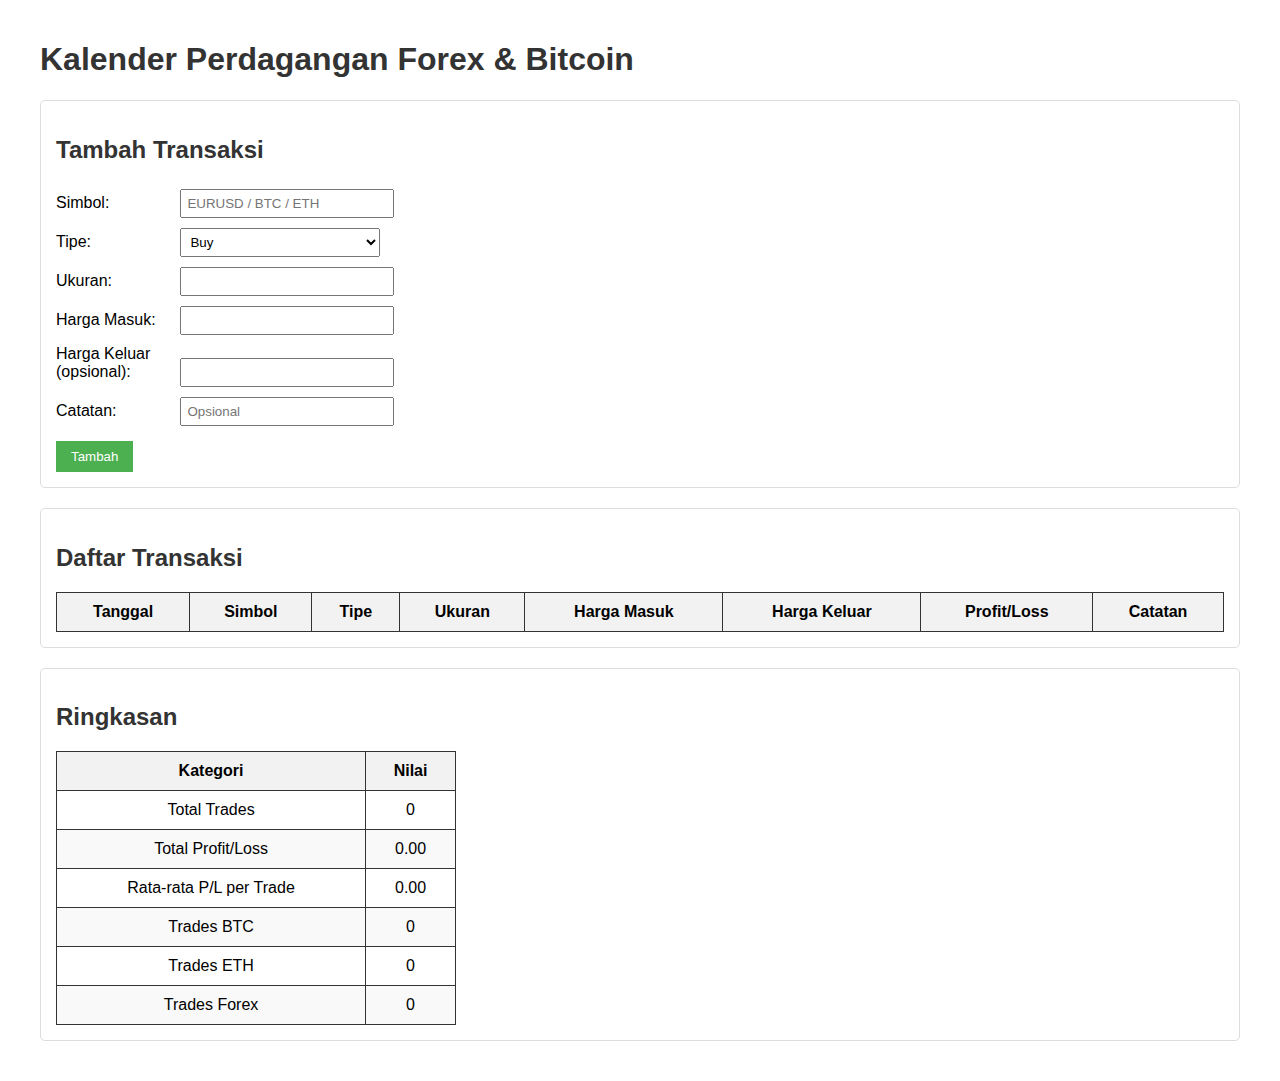
<file: index.html>
<!DOCTYPE html>
<html lang="id">
<head>
    <meta charset="UTF-8">
    <meta name="viewport" content="width=device-width, initial-scale=1.0">
    <title>Kalender Perdagangan</title>
    <style>
        body {
            font-family: Arial, sans-serif;
            max-width: 1200px;
            margin: 0 auto;
            padding: 20px;
        }

        h1, h2 {
            color: #333;
        }

        .form-container, .table-container, .summary-container {
            margin: 20px 0;
            padding: 15px;
            border: 1px solid #ddd;
            border-radius: 5px;
        }

        .form-container label {
            display: inline-block;
            width: 120px;
            margin: 5px 0;
        }

        .form-container input, .form-container select {
            margin: 5px 0;
            padding: 5px;
            width: 200px;
        }

        .error-message {
            color: red;
            margin-top: 5px;
            display: none;
        }

        button {
            padding: 8px 15px;
            background-color: #4CAF50;
            color: white;
            border: none;
            cursor: pointer;
            margin-top: 10px;
        }

        button:hover {
            background-color: #45a049;
        }

        .table-container table, .summary-container table {
            width: 100%;
            border-collapse: collapse;
            margin-top: 10px;
        }

        .table-container th, .table-container td,
        .summary-container th, .summary-container td {
            padding: 10px;
            text-align: center;
            border: 1px solid #333;
        }

        .table-container th, .summary-container th {
            background-color: #f2f2f2;
            font-weight: bold;
        }

        .table-container td, .summary-container td {
            background-color: #fff;
        }

        .table-container tr:nth-child(even) td,
        .summary-container tr:nth-child(even) td {
            background-color: #f9f9f9;
        }

        .table-container tr:hover td,
        .summary-container tr:hover td {
            background-color: #f1f1f1;
        }

        .summary-container table {
            max-width: 400px;
        }

        @media (max-width: 600px) {
            .table-container {
                overflow-x: auto;
            }
        }
    </style>
</head>
<body>
    <h1>Kalender Perdagangan Forex & Bitcoin</h1>
    
    <!-- Form untuk menambah transaksi -->
    <div class="form-container">
        <h2>Tambah Transaksi</h2>
        <form id="transactionForm">
            <label for="asset">Simbol:</label>
            <input type="text" id="asset" placeholder="EURUSD / BTC / ETH" required><br>
            
            <label for="type">Tipe:</label>
            <select id="type" required>
                <option value="buy">Buy</option>
                <option value="sell">Sell</option>
            </select><br>
            
            <label for="amount">Ukuran:</label>
            <input type="number" id="amount" step="0.01" min="0" required><br>
            
            <label for="entry">Harga Masuk:</label>
            <input type="number" id="entry" step="0.00001" min="0" required><br>
            
            <label for="exit">Harga Keluar (opsional):</label>
            <input type="number" id="exit" step="0.00001" min="0"><br>
            
            <label for="notes">Catatan:</label>
            <input type="text" id="notes" placeholder="Opsional"><br>
            
            <div id="errorMessage" class="error-message"></div>
            
            <button type="submit">Tambah</button>
        </form>
    </div>

    <!-- Tabel transaksi -->
    <div class="table-container">
        <h2>Daftar Transaksi</h2>
        <table id="transactionTable">
            <thead>
                <tr>
                    <th>Tanggal</th>
                    <th>Simbol</th>
                    <th>Tipe</th>
                    <th>Ukuran</th>
                    <th>Harga Masuk</th>
                    <th>Harga Keluar</th>
                    <th>Profit/Loss</th>
                    <th>Catatan</th>
                </tr>
            </thead>
            <tbody id="transactionBody"></tbody>
        </table>
    </div>

    <!-- Ringkasan -->
    <div class="summary-container">
        <h2>Ringkasan</h2>
        <table id="summaryTable">
            <thead>
                <tr>
                    <th>Kategori</th>
                    <th>Nilai</th>
                </tr>
            </thead>
            <tbody>
                <tr><td>Total Trades</td><td id="totalTrades">0</td></tr>
                <tr><td>Total Profit/Loss</td><td id="totalPL">0</td></tr>
                <tr><td>Rata-rata P/L per Trade</td><td id="avgPL">0</td></tr>
                <tr><td>Trades BTC</td><td id="btcTrades">0</td></tr>
                <tr><td>Trades ETH</td><td id="ethTrades">0</td></tr>
                <tr><td>Trades Forex</td><td id="forexTrades">0</td></tr>
            </tbody>
        </table>
    </div>

    <script>
        // Daftar simbol yang valid
        const validSymbols = ['EURUSD', 'BTC', 'ETH'];

        // Muat transaksi dari localStorage saat halaman dimuat
        let transactions = JSON.parse(localStorage.getItem('transactions')) || [];

        // Perbarui tabel dan ringkasan saat halaman dimuat
        updateTable();
        updateSummary();

        document.getElementById('transactionForm').addEventListener('submit', function(e) {
            e.preventDefault();

            // Ambil elemen untuk menampilkan pesan error
            const errorMessage = document.getElementById('errorMessage');
            errorMessage.style.display = 'none';
            errorMessage.textContent = '';

            try {
                // Ambil nilai dari form
                const asset = document.getElementById('asset').value.toUpperCase();
                const type = document.getElementById('type').value;
                const amount = parseFloat(document.getElementById('amount').value);
                const entry = parseFloat(document.getElementById('entry').value);
                const exit = document.getElementById('exit').value ? parseFloat(document.getElementById('exit').value) : null;
                const notes = document.getElementById('notes').value;

                // Validasi simbol
                if (!validSymbols.includes(asset)) {
                    throw new Error('Simbol tidak valid. Gunakan EURUSD, BTC, atau ETH.');
                }

                // Validasi nilai numerik
                if (isNaN(amount) || isNaN(entry) || (exit !== null && isNaN(exit))) {
                    throw new Error('Harga atau ukuran tidak valid.');
                }

                // Hitung profit/loss berdasarkan jenis aset
                let profitLoss = null;
                if (exit !== null) {
                    if (asset.includes('USD') && !asset.includes('BTC') && !asset.includes('ETH')) { // Logika untuk forex (misalnya EURUSD)
                        const pipValue = 0.0001; // 1 pip
                        const pipDifference = Math.abs(exit - entry) / pipValue; // Selisih dalam pip
                        let baseProfit = pipDifference * 10.00 * amount; // 1 lot = $10 per pip, 0.01 lot = $0.10 per pip
                        profitLoss = type === 'buy' ? baseProfit : -baseProfit;
                    } else { // Logika untuk kripto (BTC, ETH, dll.)
                        profitLoss = type === 'buy' ? (exit - entry) * amount : (entry - exit) * amount;
                    }
                }

                // Tambahkan transaksi
                const transaction = {
                    date: new Date().toLocaleString('id-ID'),
                    asset,
                    type,
                    amount,
                    entry,
                    exit,
                    profitLoss,
                    notes
                };
                transactions.push(transaction);

                // Simpan ke localStorage
                localStorage.setItem('transactions', JSON.stringify(transactions));

                // Reset form
                this.reset();

                // Perbarui tampilan
                updateTable();
                updateSummary();
            } catch (error) {
                errorMessage.textContent = error.message;
                errorMessage.style.display = 'block';
            }
        });

        function updateTable() {
            const tbody = document.getElementById('transactionBody');
            tbody.innerHTML = '';

            transactions.forEach(t => {
                const entryDisplay = Number.isInteger(t.entry) ? t.entry : t.entry.toFixed(5);
                const exitDisplay = t.exit !== null ? (Number.isInteger(t.exit) ? t.exit : t.exit.toFixed(5)) : '-';
                const row = document.createElement('tr');
                row.innerHTML = `
                    <td>${t.date}</td>
                    <td>${t.asset}</td>
                    <td>${t.type}</td>
                    <td>${t.amount.toFixed(2)}</td>
                    <td>${entryDisplay}</td>
                    <td>${exitDisplay}</td>
                    <td>${t.profitLoss !== null ? t.profitLoss.toFixed(2) : '-'}</td>
                    <td>${t.notes || '-'}</td>
                `;
                tbody.appendChild(row);
            });
        }

        function updateSummary() {
            const totalTrades = transactions.length;
            const totalPL = transactions.reduce((sum, t) => sum + (t.profitLoss || 0), 0);
            const avgPL = totalTrades > 0 ? totalPL / totalTrades : 0;
            const btcTrades = transactions.filter(t => t.asset === 'BTC').length;
            const ethTrades = transactions.filter(t => t.asset === 'ETH').length;
            const forexTrades = transactions.filter(t => t.asset.includes('USD') && !t.asset.includes('BTC') && !t.asset.includes('ETH')).length;

            document.getElementById('totalTrades').textContent = totalTrades;
            document.getElementById('totalPL').textContent = totalPL.toFixed(2);
            document.getElementById('avgPL').textContent = avgPL.toFixed(2);
            document.getElementById('btcTrades').textContent = btcTrades;
            document.getElementById('ethTrades').textContent = ethTrades;
            document.getElementById('forexTrades').textContent = forexTrades;
        }
    </script>
</body>
</html>
</file>
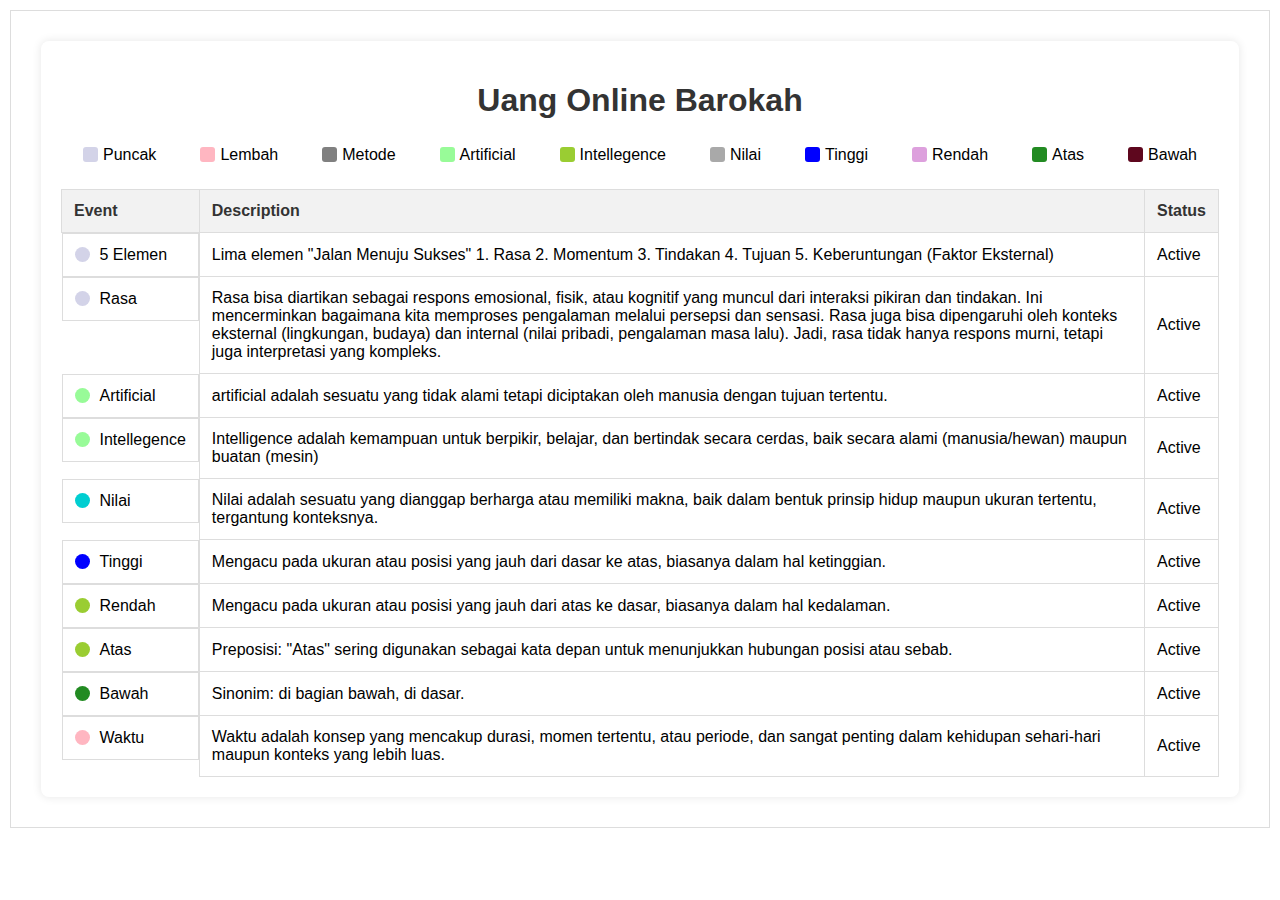
<file: bit.html>
<!DOCTYPE html>
<html lang="en">
<head>
    <meta charset="UTF-8">
    <meta name="viewport" content="width=device-width, initial-scale=1.0">
    <title>GetBos</title>
    <style>
        body {
           font-family: Roboto, sans-serif;
           margin: 10px;
           padding: 30px;
           background-color: #ffffff;
           border: 1px solid #ddd;
        }

        .container {
            max-width: 1200px;
            margin: 0 auto;
            background: white;
            padding: 20px;
            border-radius: 8px;
            box-shadow: 0 0 10px rgba(0,0,0,0.1);
        }

        h1 {
            text-align: center;
            color: #333;
        }

        .legend {
            display: flex;
            justify-content: space-around;
            margin: 20px 0;
            flex-wrap: wrap;
        }

        .legend-item {
            display: flex;
            align-items: center;
            margin: 5px;
        }

        .legend-color {
            width: 15px;
            height: 15px;
            margin-right: 5px;
            border-radius: 3px;
        }

        table {
            width: 100%;
            border-collapse: collapse;
            margin-top: 20px;
        }

        th, td {
            border: 1px solid #ddd;
            padding: 12px;
            text-align: left;
        }

        th {
            background-color: #f2f2f2;
            color: #333;
        }

        .fork-cell {
            display: flex;
            align-items: center;
            cursor: pointer;
            transition: background-color 0.2s;
        }

        .fork-cell:hover {
            background-color: #f9f9f9;
        }

        .fork-dot {
            width: 15px;
            height: 15px;
            border-radius: 50%;
            margin-right: 10px;
        }

        .tooltip {
            position: absolute;
            background: rgba(0, 0, 0, 0.8);
            color: white;
            padding: 5px 10px;
            border-radius: 4px;
            font-size: 12px;
            display: none;
            z-index: 10;
        }
    </style>
</head>
<body>
    <div class="container">
        <h1>Uang Online Barokah</h1>
        <div class="legend">
            <div class="legend-item"><div class="legend-color" style="background: #d3d3e8;"></div> Puncak</div>
            <div class="legend-item"><div class="legend-color" style="background: #ffb6c1;"></div> Lembah</div>
            <div class="legend-item"><div class="legend-color" style="background: #808080;"></div> Metode</div>
            <div class="legend-item"><div class="legend-color" style="background: #98fb98;"></div> Artificial</div>
            <div class="legend-item"><div class="legend-color" style="background: #9acd32;"></div> Intellegence</div>
            <div class="legend-item"><div class="legend-color" style="background: #a9a9a9;"></div> Nilai</div>
            <div class="legend-item"><div class="legend-color" style="background: #0000ff;"></div> Tinggi</div>
            <div class="legend-item"><div class="legend-color" style="background: #dda0dd;"></div> Rendah</div>
            <div class="legend-item"><div class="legend-color" style="background: #228b22;"></div> Atas</div>
            <div class="legend-item"><div class="legend-color" style="background: #5e071e;"></div> Bawah</div>
            
        </div>
        <table>
            <thead>
                <tr>
                    <th>Event</th>
                    <th>Description</th>
                    <th>Status</th>
                </tr>
            </thead>
            <tbody>
                <tr>
                    <td class="fork-cell" data-name="5 Elemen Sukses Versi #Maintrab & Grok 3: Rasa hingga Keberuntungan">
                        <div class="fork-dot" style="background: #d3d3e8;"></div>
                        5 Elemen
                    </td>
                    <td>Lima elemen "Jalan Menuju Sukses" 1. Rasa 2. Momentum 3. Tindakan 4. Tujuan 5. Keberuntungan (Faktor Eksternal)</td>
                    <td>Active</td>
                </tr>
                <tr>
                    <td class="fork-cell" data-name="Rasa = Hasil dari Respon Pemikiran atau Tindakan yang Dialami oleh Tubuh">
                        <div class="fork-dot" style="background: #d3d3e8;"></div>
                        Rasa
                    </td>
                    <td>Rasa bisa diartikan sebagai respons emosional, fisik, atau kognitif yang muncul dari interaksi pikiran dan tindakan. Ini mencerminkan bagaimana kita memproses pengalaman melalui persepsi dan sensasi. Rasa juga bisa dipengaruhi oleh konteks eksternal (lingkungan, budaya) dan internal (nilai pribadi, pengalaman masa lalu). Jadi, rasa tidak hanya respons murni, tetapi juga interpretasi yang kompleks.</td>
                    <td>Active</td>
                </tr>
                <tr>
                    <td class="fork-cell" data-name="Artificial = Buatan">
                        <div class="fork-dot" style="background: #98fb98;"></div>
                        Artificial
                    </td>
                    <td>artificial adalah sesuatu yang tidak alami tetapi diciptakan oleh manusia dengan tujuan tertentu.</td>
                    <td>Active</td>
                </tr>
                <tr>
                    <td class="fork-cell" data-name="Intellegence = kecerdasan ">
                        <div class="fork-dot" style="background: #98fb98;"></div>
                        Intellegence
                    </td>
                    <td>Intelligence adalah kemampuan untuk berpikir, belajar, dan bertindak secara cerdas, baik secara alami (manusia/hewan) maupun buatan (mesin)</td>
                    <td>Active</td>
                </tr>
                <tr>
                    <td class="fork-cell" data-name="Nilai sering dikaitkan dengan apa yang dianggap 'berharga' dalam hidup, seperti kebahagiaan atau kebebasan">
                        <div class="fork-dot" style="background: #00ced1;"></div>
                        Nilai
                    </td>
                    <td>Nilai adalah sesuatu yang dianggap berharga atau memiliki makna, baik dalam bentuk prinsip hidup maupun ukuran tertentu, tergantung konteksnya. </td>
                    <td>Active</td>
                </tr>
                <tr>
                    <td class="fork-cell" data-name="Sinonim: panjang (dalam dimensi vertikal), menjulang">
                        <div class="fork-dot" style="background: #0000ff;"></div>
                        Tinggi
                    </td>
                    <td>Mengacu pada ukuran atau posisi yang jauh dari dasar ke atas, biasanya dalam hal ketinggian.</td>
                    <td>Active</td>
                </tr>
                <tr>
                    <td class="fork-cell" data-name="Rendah bisa merujuk pada dimensi fisik (kedekatan ke dasar)">
                        <div class="fork-dot" style="background: #9acd32;"></div>
                        Rendah
                    </td>
                    <td>Mengacu pada ukuran atau posisi yang jauh dari atas ke dasar, biasanya dalam hal kedalaman.</td>
                    <td>Active</td>
                </tr>
                <tr>
                    <td class="fork-cell" data-name="Menunjukkan lokasi atau posisi yang lebih tinggi dibandingkan sesuatu yang lain">
                        <div class="fork-dot" style="background: #9acd32;"></div>
                        Atas
                    </td>
                    <td>Preposisi: "Atas" sering digunakan sebagai kata depan untuk menunjukkan hubungan posisi atau sebab.</td>
                    <td>Active</td>
                </tr>
                <tr>
                    <td class="fork-cell" data-name="Menunjukkan lokasi atau posisi yang lebih rendah dibandingkan sesuatu yang lain">
                        <div class="fork-dot" style="background: #228b22;"></div>
                        Bawah
                    </td>
                    <td>Sinonim: di bagian bawah, di dasar.</td>
                    <td>Active</td>
                </tr>
                <tr>
                    <td class="fork-cell" data-name="Waktu adalah dimensi atau rentang di mana peristiwa terjadi, biasanya diukur dalam satuan seperti detik, menit, jam, hari, dll">
                        <div class="fork-dot" style="background: #ffb6c1;"></div>
                        Waktu
                    </td>
                    <td>Waktu adalah konsep yang mencakup durasi, momen tertentu, atau periode, dan sangat penting dalam kehidupan sehari-hari maupun konteks yang lebih luas.</td>
                    <td>Active</td>
                </tr>
            </tbody>
        </table>
        <div class="tooltip" id="tooltip"></div>
    </div>

    <script>
        const forkCells = document.querySelectorAll('.fork-cell');
        const tooltip = document.getElementById('tooltip');

        forkCells.forEach(cell => {
            cell.addEventListener('mouseover', (e) => {
                tooltip.textContent = cell.getAttribute('data-name');
                tooltip.style.display = 'block';
                tooltip.style.left = e.pageX + 10 + 'px';
                tooltip.style.top = e.pageY - 20 + 'px';
            });

            cell.addEventListener('mouseout', () => {
                tooltip.style.display = 'none';
            });

            cell.addEventListener('mousemove', (e) => {
                tooltip.style.left = e.pageX + 10 + 'px';
                tooltip.style.top = e.pageY - 20 + 'px';
            });
        });
    </script>
</body>
</html>
</file>
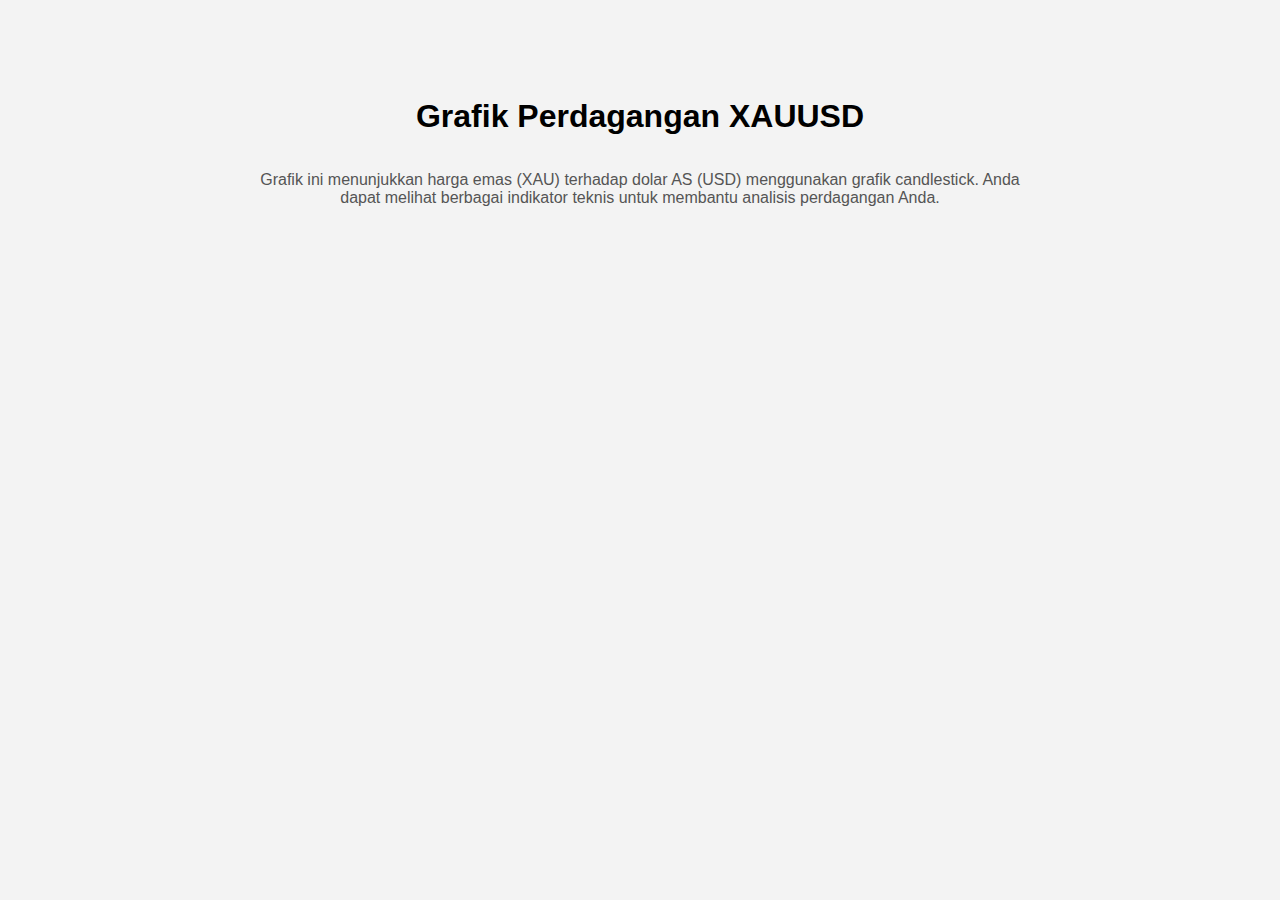
<file: candlestick.html>
<!DOCTYPE html>
<html lang="en">
<head>
    <meta charset="UTF-8">
    <meta name="viewport" content="width=device-width, initial-scale=1.0">
    <title>Grafik XAUUSD TradingView</title>
    <style>
        body {
            font-family: Arial, sans-serif;
            display: flex;
            flex-direction: column;
            align-items: center;
            justify-content: center;
            height: 100vh;
            margin: 0;
            background-color: #f3f3f3;
        }
        h1 {
            margin-bottom: 20px;
        }
        #tradingview-widget-container {
            width: 1000px; /* Ukuran lebar widget */
            height: 600px; /* Ukuran tinggi widget */
        }
        .description {
            max-width: 800px;
            margin: 0 20px;
            text-align: center;
            color: #555;
        }
    </style>
</head>
<body>
    <h1>Grafik Perdagangan XAUUSD</h1>
    <div class="description">
        <p>Grafik ini menunjukkan harga emas (XAU) terhadap dolar AS (USD) menggunakan grafik candlestick. 
        Anda dapat melihat berbagai indikator teknis untuk membantu analisis perdagangan Anda.</p>
    </div>
    <div id="tradingview-widget-container">
        <div id="tradingview-widget"></div>
    </div>

    <script type="text/javascript" src="https://s3.tradingview.com/tv.js"></script>
    <script type="text/javascript">
        new TradingView.widget({
            "width": 1000, // Lebar widget
            "height": 600, // Tinggi widget
            "symbol": "OANDA:XAUUSD", // Simbol yang ingin ditampilkan
            "interval": "D", // Interval waktu (D untuk harian)
            "timezone": "Etc/UTC", // Zona waktu
            "theme": "light", // Tema (light, dark, atau blue)
            "style": "1", // Gaya chart (1 = candlestick, 2 = bar)
            "locale": "en", // Bahasa (en untuk Inggris)
            "toolbar_bg": "#f1f3f6", // Warna latar belakang toolbar
            "enable_publishing": false, // Izinkan penerbitan (true/false)
            "allow_symbol_change": true, // Izinkan perubahan simbol (true/false)
            "container_id": "tradingview-widget", // ID elemen untuk widget
            "hideideas": false, // Menyembunyikan ide perdagangan
            "studies": [
                "MACD", // Indikator MACD
                "RSI" // Indikator RSI
            ],
            "favorites": ["OANDA:XAUUSD", "OANDA:EURUSD", "OANDA:GBPUSD"], // Simbol favorit
            "news": ["headlines"], // Menampilkan berita terkait
            "popup": true, // Mengizinkan pop-up berita
            "hide_side_toolbar": false, // Menyembunyikan toolbar samping
            "save_image": true // Mengizinkan pengguna menyimpan gambar grafik
        });
    </script>
</body>
</html>
</file>
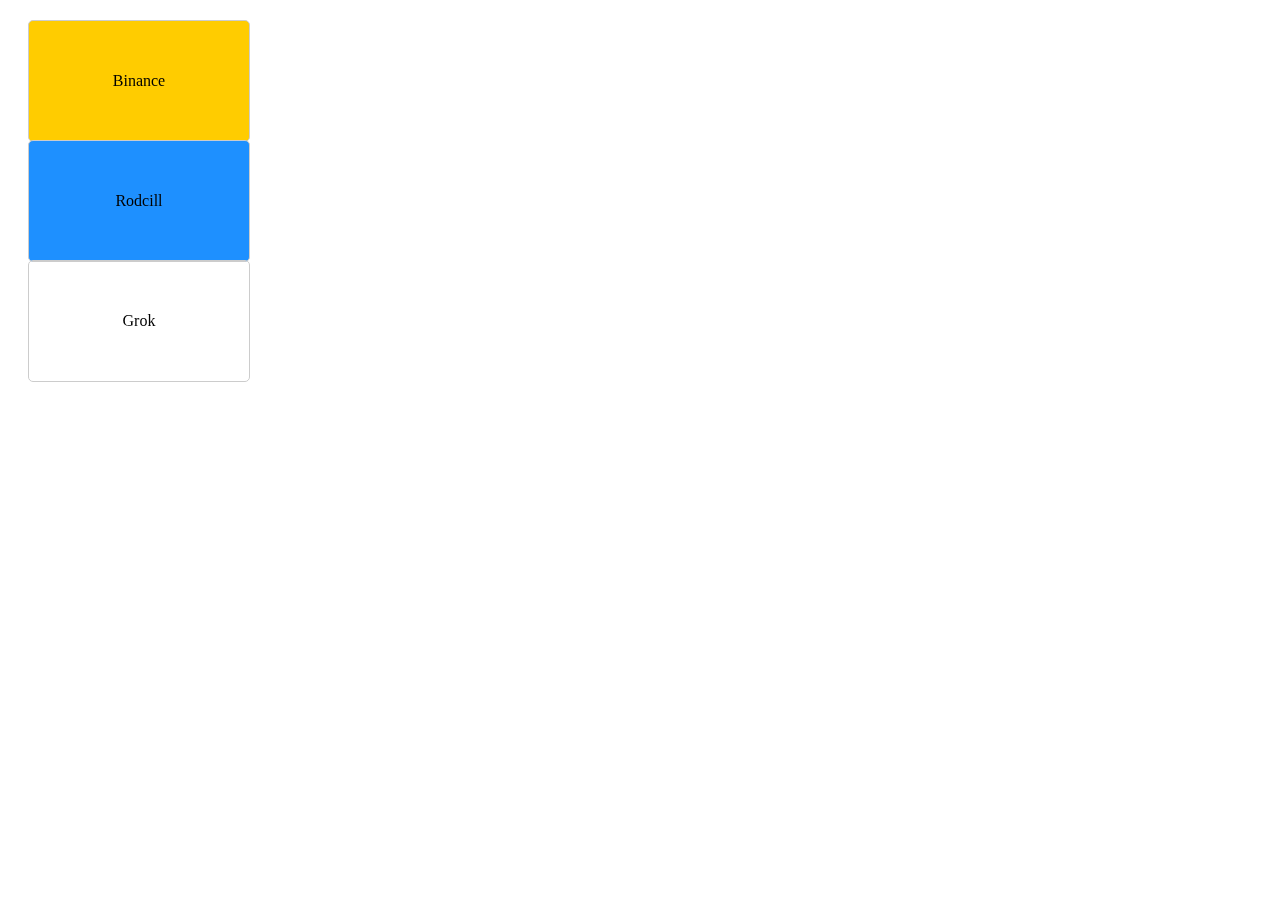
<file: flipcard.html>
<!DOCTYPE html>
<html lang="en">
<head>
    <meta charset="UTF-8">
    <meta name="viewport" content="width=device-width, initial-scale=1.0">
    <title>Rodcill</title>
    <style>
        .flip-container {
            perspective: 1000px;
            margin: 20px;
        }
        .flipper {
            position: relative;
            width: 200px;
            height: 100px;
            text-align: center;
            transition: transform 0.6s;
            transform-style: preserve-3d;
        }
        .flip-container:hover .flipper {
            transform: rotateY(180deg);
        }
        .front, .back {
            position: absolute;
            width: 100%;
            height: 100%;
            backface-visibility: hidden;
            display: flex;
            align-items: center;
            justify-content: center;
        }
        .front {
            color: black;
        }
        .back {
            color: white;
            transform: rotateY(180deg);
        }
        .estimate-button2 {
            padding: 10px;
            border: 1px solid #ccc;
            border-radius: 5px;
            cursor: pointer;
        }
        a {
            text-decoration: none;
            color: white;
            padding: 10px;
            background-color: green;
            border-radius: 5px;
        }
        /* Specific styles for Binance flip card */
        .binance .front {
            background-color: #ffcc00;
        }
        .binance .back {
            background-color: #333;
        }
        /* Specific styles for Rodcill flip card */
        .rodcill .front {
            background-color: #1e90ff;
        }
        .rodcill .back {
            background-color: #555;
        }
        /* Specific styles for Grok flip card */
        .grok .front {
            background-color: #ff4500;
        }
        .grok .back {
            background-color: #222;
        }
    </style>
</head>
<body>
    <!-- Flip Card for Binance -->
    <div class="flip-container binance">
        <div class="flipper">
            <div class="front estimate-button2">Binance</div>
            <div class="back estimate-button2">
                <a href="https://www.binance.com/activity/referral-entry/CPA?ref=CPA_00Y2GTUS0U" target="_blank">Join Binance</a>
            </div>
        </div>
    </div>

    <!-- Flip Card for Rodcill -->
    <div class="flip-container rodcill">
        <div class="flipper">
            <div class="front estimate-button2">Rodcill</div>
            <div class="back estimate-button2">
                <a href="https://www.facebook.com/rodcill" target="_blank">Follow Rodcill</a>
            </div>
        </div>
    </div>

    <!-- Flip Card for Grok -->
    <div class="flip-container grox">
        <div class="flipper">
            <div class="front estimate-button2">Grok</div>
            <div class="back estimate-button2">
                <a href="https://x.com/i/grok" target="_blank">Join Grok</a>
            </div>
        </div>
    </div>
</body>
</html>
</file>
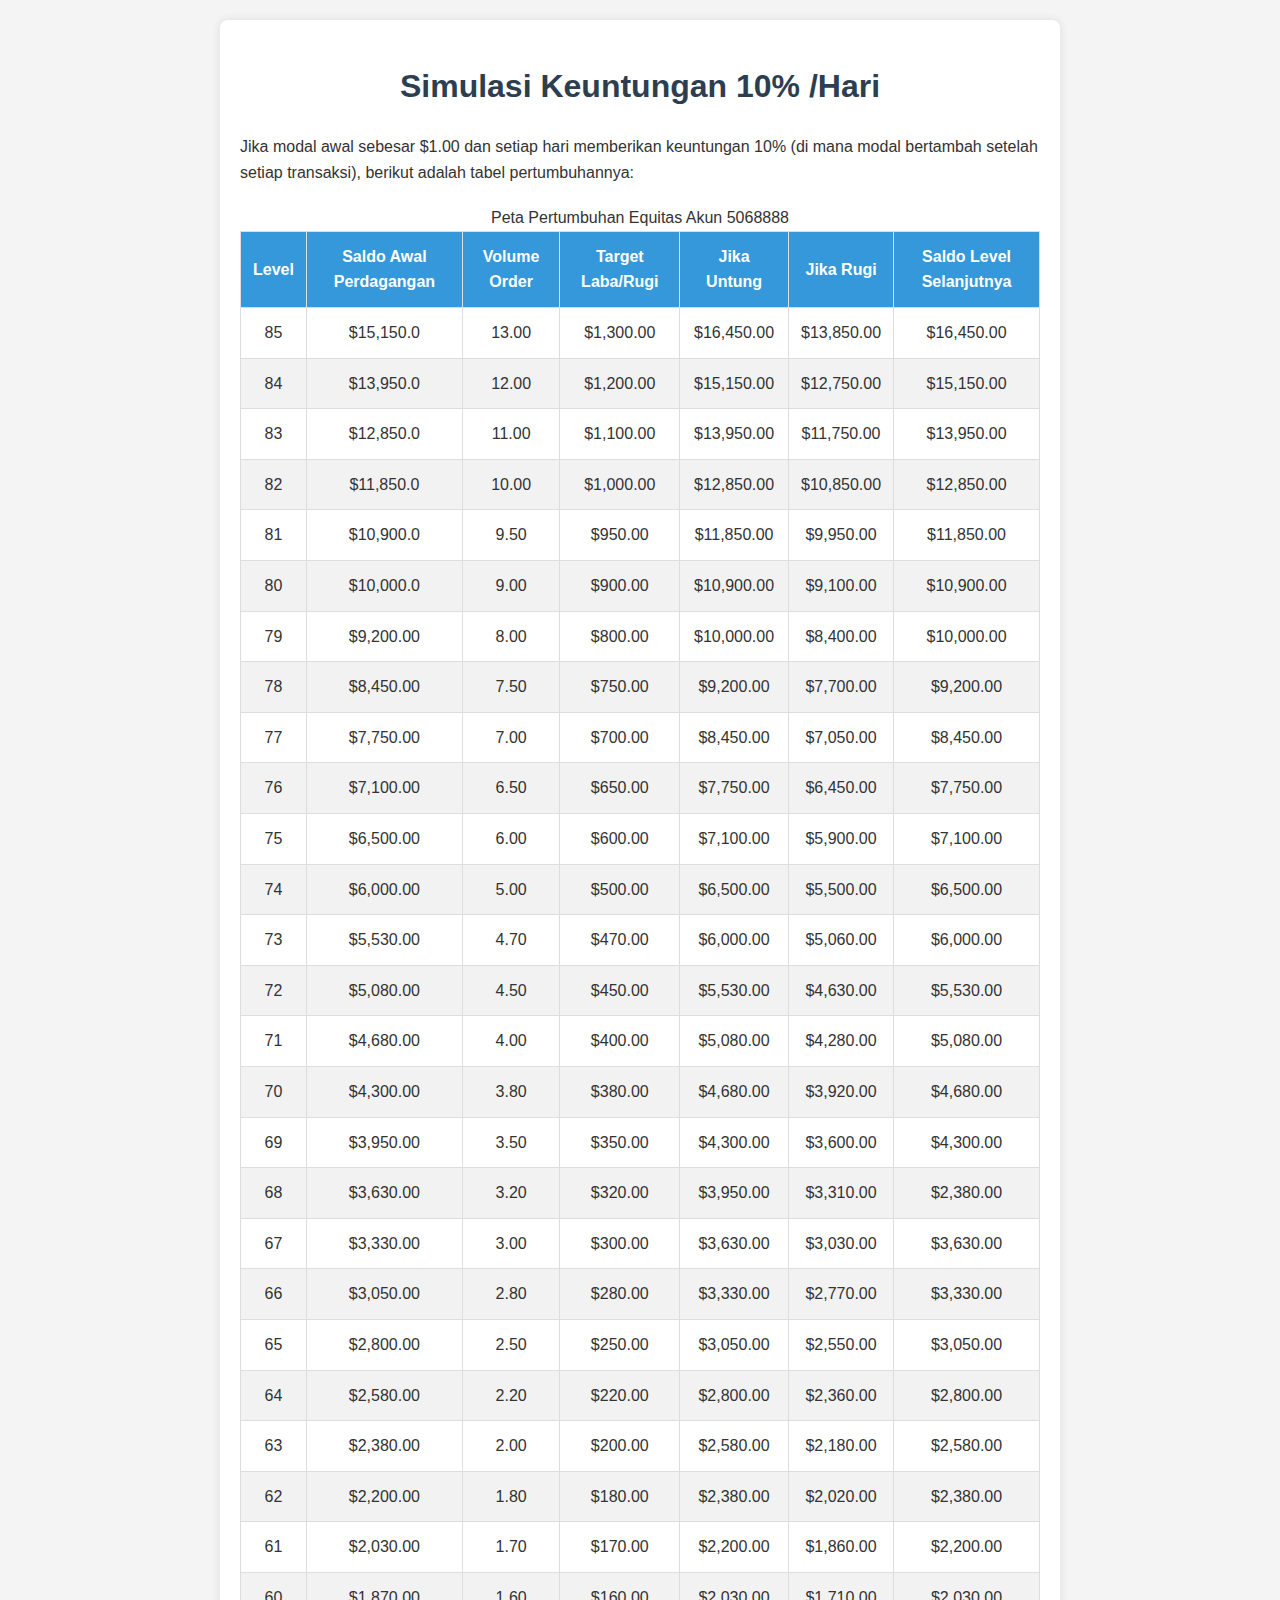
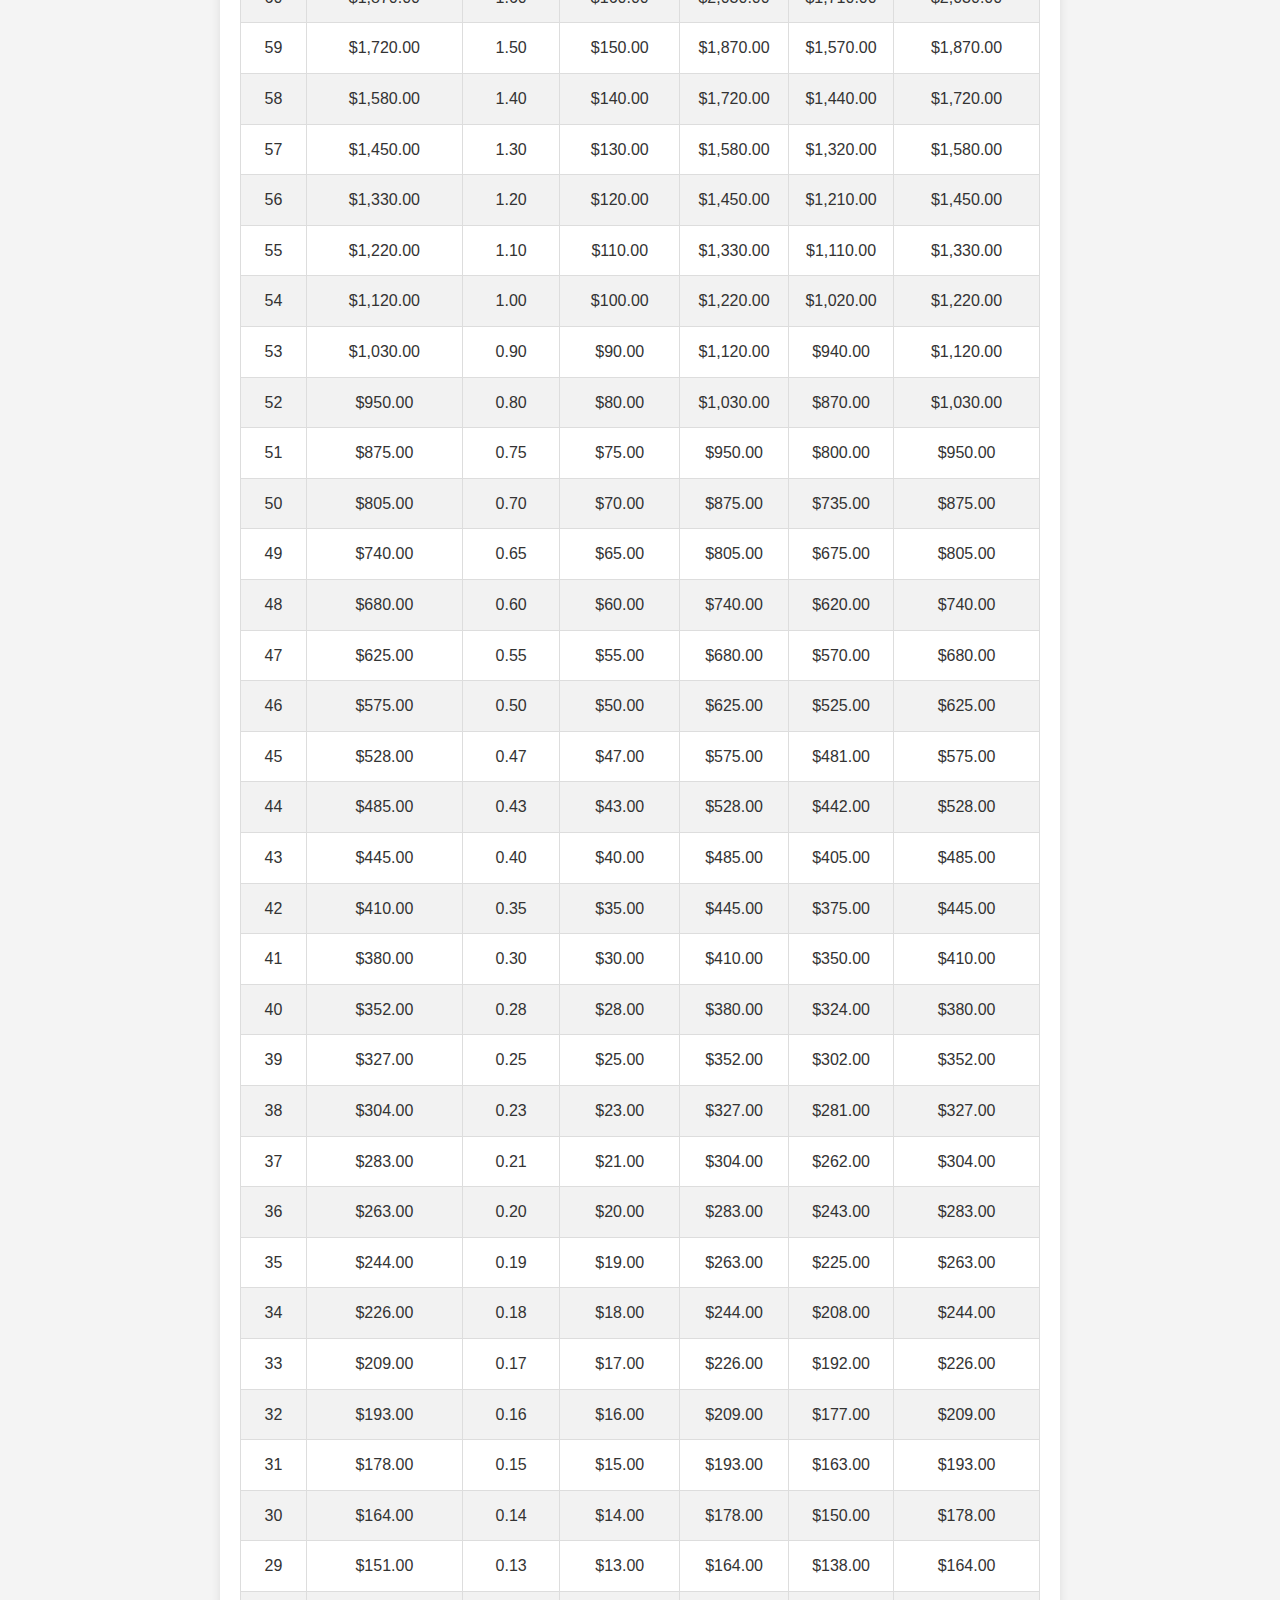
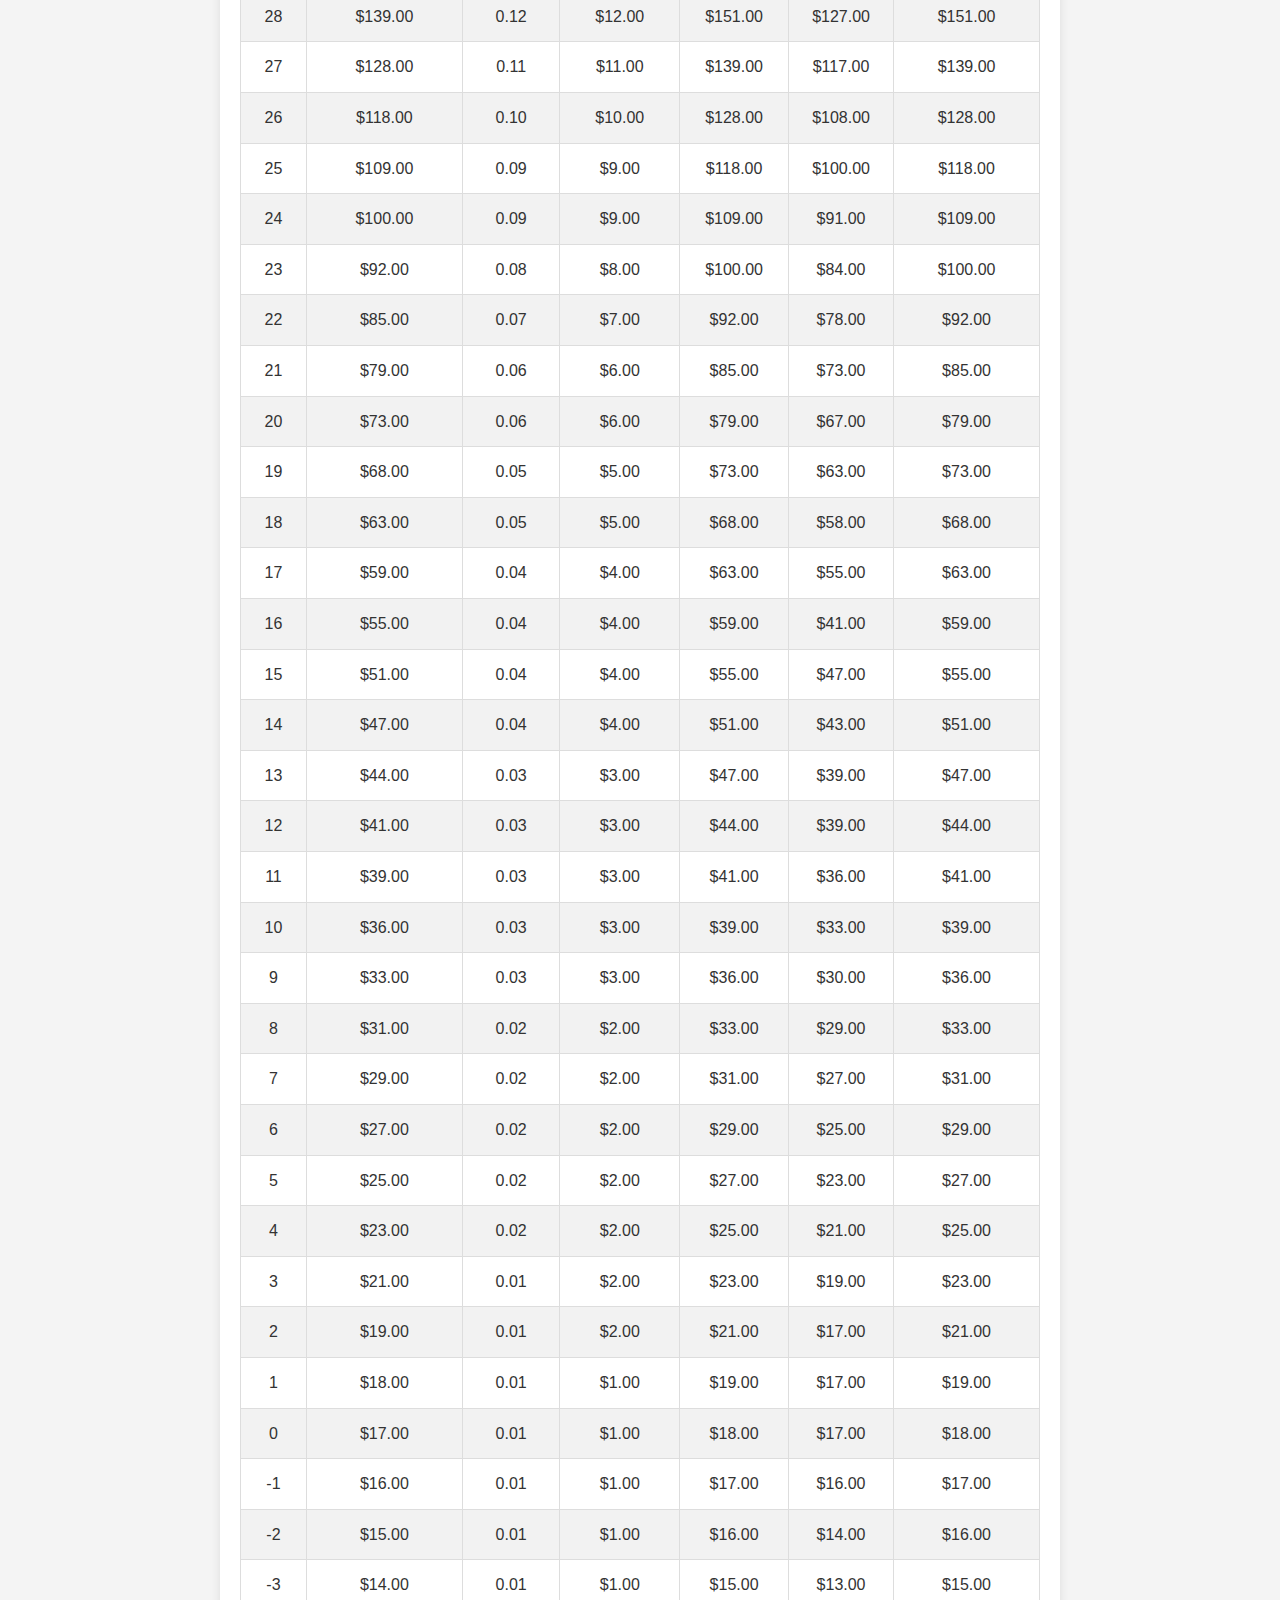
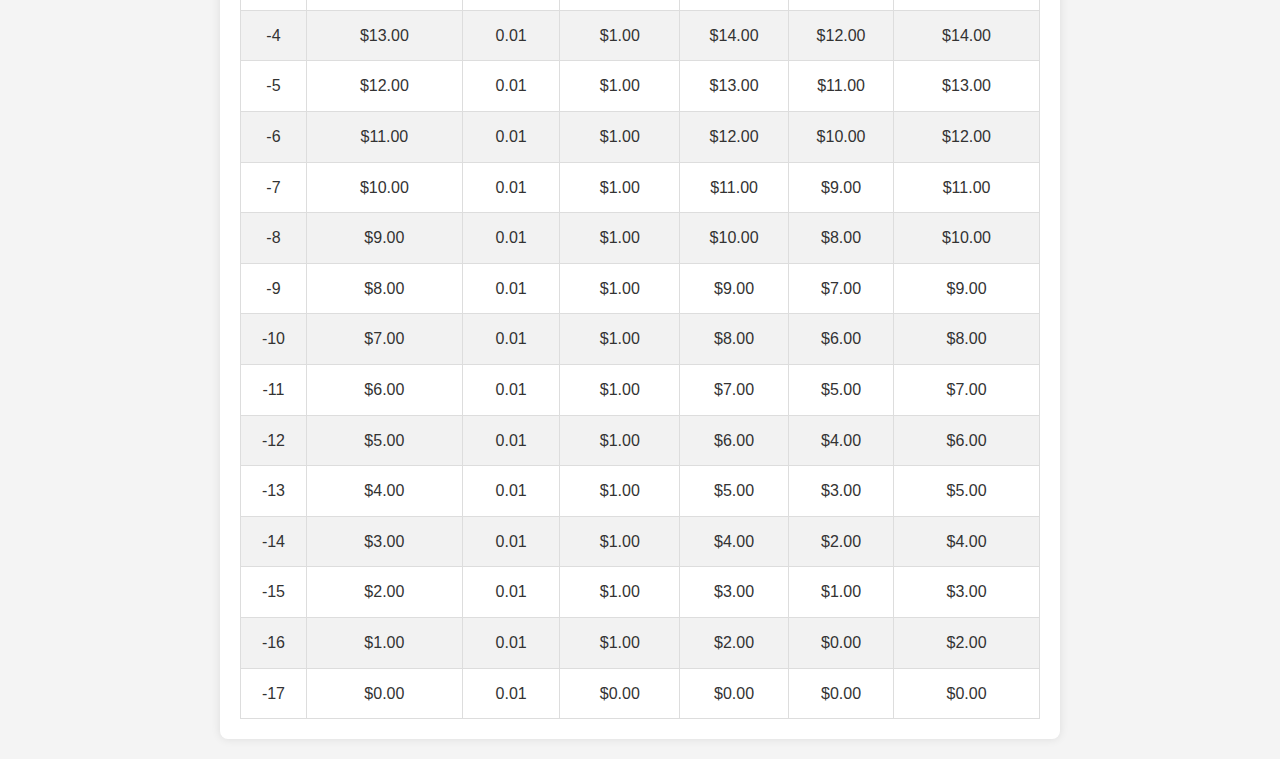
<file: level.html>
<!DOCTYPE html>
<html lang="id">
<head>
    <meta charset="UTF-8">
    <meta name="viewport" content="width=device-width, initial-scale=1.0">
    <title>Simulasi Keuntungan 100% per Transaksi</title>
    <style>
        body {
            font-family: Arial, sans-serif;
            background-color: #f4f4f4;
            color: #333;
            margin: 0;
            padding: 20px;
            line-height: 1.6;
        }
        .container {
            max-width: 800px;
            margin: auto;
            background: white;
            padding: 20px;
            border-radius: 8px;
            box-shadow: 0 0 10px rgba(0,0,0,0.1);
        }
        h1 {
            text-align: center;
            color: #2c3e50;
        }
        table {
            width: 100%;
            border-collapse: collapse;
            margin-top: 20px;
        }
        th, td {
            border: 1px solid #ddd;
            padding: 12px;
            text-align: center;
        }
        th {
            background-color: #3498db;
            color: white;
        }
        tr:nth-child(even) {
            background-color: #f2f2f2;
        }
        .warning {
            background-color: #e74c3c;
            color: white;
            padding: 15px;
            margin-top: 20px;
            border-radius: 5px;
            text-align: center;
        }

        /* Responsive Design */
        @media (max-width: 600px) {
            .container {
                padding: 10px;
            }
            table, thead, tbody, th, td, tr {
                display: block;
            }
            thead tr {
                position: absolute;
                top: -9999px;
                left: -9999px;
            }
            tr {
                margin-bottom: 10px;
                border: 1px solid #ddd;
            }
            td {
                /* Behave like a "row" */
                border: none;
                border-bottom: 1px solid #ddd;
                position: relative;
                padding-left: 50%;
            }
            td:before {
                /* Now like a table header */
                position: absolute;
                /* Top/left values mimic padding */
                top: 6px;
                left: 6px;
                width: 45%;
                padding-right: 10px;
                white-space: nowrap;
                content: attr(data-label);
                font-weight: bold;
            }
            td:nth-of-type(1):before { content: "Transaksi"; }
            td:nth-of-type(2):before { content: "Modal Awal ($)"; }
            td:nth-of-type(3):before { content: "Volume"; }
            td:nth-of-type(4):before { content: "Keuntungan ($)"; }
            td:nth-of-type(5):before { content: "Modal Akhir ($)"; }
            td:nth-of-type(6):before { content: "Target Poin"; }
        }
    </style>
</head>
<body>
    <div class="container">
        <h1>Simulasi Keuntungan 10% /Hari</h1>
        <p>Jika modal awal sebesar $1.00 dan setiap hari memberikan keuntungan 10% (di mana modal bertambah setelah setiap transaksi), berikut adalah tabel pertumbuhannya:</p>

<table>
        <!-- Judul tabel -->
        <caption>Peta Pertumbuhan Equitas Akun 5068888</caption>
        <thead>
            <!-- Baris header -->
            <tr>
                <th>Level</th>
                <th>Saldo Awal Perdagangan</th>
                <th>Volume Order</th>
                <th>Target Laba/Rugi</th>
                <th>Jika Untung</th>
                <th>Jika Rugi</th>
                <th>Saldo Level Selanjutnya</th>
            </tr>
        </thead>
        <tbody>
            <!-- Baris data -->
            <tr>
                <td>85</td>
                <td>$15,150.0</td>
                <td>13.00</td>
                <td>‎$1,300.00</td>
                <td>‎$16,450.00</td>
                <td>$13,850.00</td>
                <td>‎$16,450.00</td>
            </tr>
            <tr>
                <td>84</td>
                <td>$13,950.0</td>
                <td>12.00</td>
                <td>‎$1,200.00</td>
                <td>‎$15,150.00</td>
                <td>$12,750.00</td>
                <td>‎$15,150.00</td>
            </tr>
            <tr>
                <td>83</td>
                <td>$12,850.0</td>
                <td>11.00</td>
                <td>‎$1,100.00</td>
                <td>‎$13,950.00</td>
                <td>$11,750.00</td>
                <td>‎$13,950.00</td>
            </tr>
            <tr>
                <td>82</td>
                <td>$11,850.0</td>
                <td>10.00</td>
                <td>‎$1,000.00</td>
                <td>‎$12,850.00</td>
                <td>$10,850.00</td>
                <td>‎$12,850.00</td>
            </tr>
            <tr>
                <td>81</td>
                <td>$10,900.0</td>
                <td>9.50</td>
                <td>‎$950.00</td>
                <td>‎$11,850.00</td>
                <td>$9,950.00</td>
                <td>‎$11,850.00</td>
            </tr>
            <tr>
                <td>80</td>
                <td>$10,000.0</td>
                <td>9.00</td>
                <td>‎$900.00</td>
                <td>‎$10,900.00</td>
                <td>$9,100.00</td>
                <td>‎$10,900.00</td>
            </tr>
            <tr>
                <td>79</td>
                <td>$9,200.00</td>
                <td>8.00</td>
                <td>‎$800.00</td>
                <td>‎$10,000.00</td>
                <td>$8,400.00</td>
                <td>‎$10,000.00</td>
            </tr>
            <tr>
                <td>78</td>
                <td>$8,450.00</td>
                <td>7.50</td>
                <td>‎$750.00</td>
                <td>‎$9,200.00</td>
                <td>$7,700.00</td>
                <td>‎$9,200.00</td>
            </tr>
            <tr>
                <td>77</td>
                <td>$7,750.00</td>
                <td>7.00</td>
                <td>‎$700.00</td>
                <td>‎$8,450.00</td>
                <td>$7,050.00</td>
                <td>‎$8,450.00</td>
            </tr>
            <tr>
                <td>76</td>
                <td>$7,100.00</td>
                <td>6.50</td>
                <td>‎$650.00</td>
                <td>‎$7,750.00</td>
                <td>$6,450.00</td>
                <td>‎$7,750.00</td>
            </tr>
            <tr>
                <td>75</td>
                <td>$6,500.00</td>
                <td>6.00</td>
                <td>‎$600.00</td>
                <td>‎$7,100.00</td>
                <td>$5,900.00</td>
                <td>‎$7,100.00</td>
            </tr>
            <tr>
                <td>74</td>
                <td>$6,000.00</td>
                <td>5.00</td>
                <td>‎$500.00</td>
                <td>‎$6,500.00</td>
                <td>$5,500.00</td>
                <td>‎$6,500.00</td>
            </tr>
             <tr>
                <td>73</td>
                <td>$5,530.00</td>
                <td>4.70</td>
                <td>‎$470.00</td>
                <td>‎$6,000.00</td>
                <td>$5,060.00</td>
                <td>‎$6,000.00</td>
            </tr>
            <tr>
                <td>72</td>
                <td>$5,080.00</td>
                <td>4.50</td>
                <td>‎$450.00</td>
                <td>‎$5,530.00</td>
                <td>$4,630.00</td>
                <td>‎$5,530.00</td>
            </tr>
            <tr>
                <td>71</td>
                <td>‎$4,680.00</td>
                <td>4.00</td>
                <td>‎$400.00</td>
                <td>‎$5,080.00</td>
                <td>$4,280.00</td>
                <td>$5,080.00</td>
            </tr>
            <tr>
                <td>70</td>
                <td>‎$4,300.00</td>
                <td>3.80</td>
                <td>‎$380.00</td>
                <td>‎$4,680.00</td>
                <td>$3,920.00</td>
                <td>$4,680.00</td>
            </tr>
            <tr>
                <td>69</td>
                <td>‎$3,950.00</td>
                <td>3.50</td>
                <td>‎$350.00</td>
                <td>‎$4,300.00</td>
                <td>$3,600.00</td>
                <td>$4,300.00</td>
            </tr>
            <tr>
                <td>68</td>
                <td>‎$3,630.00</td>
                <td>3.20</td>
                <td>‎$320.00</td>
                <td>‎$3,950.00</td>
                <td>$3,310.00</td>
                <td>$2,380.00</td>
            </tr>
            <tr>
                <td>67</td>
                <td>‎$3,330.00</td>
                <td>3.00</td>
                <td>‎$300.00</td>
                <td>‎$3,630.00</td>
                <td>$3,030.00</td>
                <td>$3,630.00</td>
            </tr>
            <tr>
                <td>66</td>
                <td>‎$3,050.00</td>
                <td>2.80</td>
                <td>‎$280.00</td>
                <td>‎$3,330.00</td>
                <td>$2,770.00</td>
                <td>$3,330.00</td>
            </tr>
            <tr>
                <td>65</td>
                <td>$2,800.00</td>
                <td>2.50</td>
                <td>‎$250.00</td>
                <td>‎$3,050.00</td>
                <td>$2,550.00</td>
                <td>$3,050.00</td>
            </tr>
            <tr>
                <td>64</td>
                <td>‎$2,580.00</td>
                <td>2.20</td>
                <td>‎$220.00</td>
                <td>‎$2,800.00</td>
                <td>$2,360.00</td>
                <td>$2,800.00</td>
            </tr>
            <tr>
                <td>63</td>
                <td>‎$2,380.00</td>
                <td>2.00</td>
                <td>‎$200.00</td>
                <td>‎$2,580.00</td>
                <td>$2,180.00</td>
                <td>$2,580.00</td>
            </tr>
            <tr>
                <td>62</td>
                <td>‎$2,200.00</td>
                <td>1.80</td>
                <td>‎$180.00</td>
                <td>‎$2,380.00</td>
                <td>$2,020.00</td>
                <td>$2,380.00</td>
            </tr>
             <tr>
                <td>61</td>
                <td>‎$2,030.00</td>
                <td>1.70</td>
                <td>‎$170.00</td>
                <td>‎$2,200.00</td>
                <td>$1,860.00</td>
                <td>$2,200.00</td>
            </tr>
             <tr>
                <td>60</td>
                <td>‎$1,870.00</td>
                <td>1.60</td>
                <td>‎$160.00</td>
                <td>‎$2,030.00</td>
                <td>$1,710.00</td>
                <td>$2,030.00</td>
            </tr>
             <tr>
                <td>59</td>
                <td>‎$1,720.00</td>
                <td>1.50</td>
                <td>‎$150.00</td>
                <td>‎$1,870.00</td>
                <td>$1,570.00</td>
                <td>$1,870.00</td>
            </tr>
             <tr>
                <td>58</td>
                <td>‎$1,580.00</td>
                <td>1.40</td>
                <td>‎$140.00</td>
                <td>‎$1,720.00</td>
                <td>$1,440.00</td>
                <td>$1,720.00</td>
            </tr>
             <tr>
                <td>57</td>
                <td>‎$1,450.00</td>
                <td>1.30</td>
                <td>‎$130.00</td>
                <td>‎$1,580.00</td>
                <td>$1,320.00</td>
                <td>$1,580.00</td>
            </tr>
             <tr>
                <td>56</td>
                <td>‎$1,330.00</td>
                <td>1.20</td>
                <td>‎$120.00</td>
                <td>‎$1,450.00</td>
                <td>$1,210.00</td>
                <td>$1,450.00</td>
            </tr>
             <tr>
                <td>55</td>
                <td>‎$1,220.00</td>
                <td>1.10</td>
                <td>‎$110.00</td>
                <td>‎$1,330.00</td>
                <td>$1,110.00</td>
                <td>$1,330.00</td>
            </tr>
             <tr>
                <td>54</td>
                <td>‎$1,120.00</td>
                <td>1.00</td>
                <td>‎$100.00</td>
                <td>‎$1,220.00</td>
                <td>$1,020.00</td>
                <td>$1,220.00</td>
            </tr>
             <tr>
                <td>53</td>
                <td>‎$1,030.00</td>
                <td>0.90</td>
                <td>‎$90.00</td>
                <td>‎$1,120.00</td>
                <td>$940.00</td>
                <td>$1,120.00</td>
            </tr>
             <tr>
                <td>52</td>
                <td>‎$950.00</td>
                <td>0.80</td>
                <td>‎$80.00</td>
                <td>‎$1,030.00</td>
                <td>$870.00</td>
                <td>$1,030.00</td>
            </tr>
             <tr>
                <td>51</td>
                <td>‎$875.00</td>
                <td>0.75</td>
                <td>‎$75.00</td>
                <td>‎$950.00</td>
                <td>$800.00</td>
                <td>$950.00</td>
            </tr>
             <tr>
                <td>50</td>
                <td>‎$805.00</td>
                <td>0.70</td>
                <td>‎$70.00</td>
                <td>‎$875.00</td>
                <td>$735.00</td>
                <td>$875.00</td>
            </tr>
             <tr>
                <td>49</td>
                <td>‎$740.00</td>
                <td>0.65</td>
                <td>‎$65.00</td>
                <td>‎$805.00</td>
                <td>$675.00</td>
                <td>$805.00</td>
            </tr>
             <tr>
                <td>48</td>
                <td>‎$680.00</td>
                <td>0.60</td>
                <td>‎$60.00</td>
                <td>‎$740.00</td>
                <td>$620.00</td>
                <td>$740.00</td>
            </tr>
             <tr>
                <td>47</td>
                <td>‎$625.00</td>
                <td>0.55</td>
                <td>‎$55.00</td>
                <td>‎$680.00</td>
                <td>$570.00</td>
                <td>$680.00</td>
            </tr>
             <tr>
                <td>46</td>
                <td>‎$575.00</td>
                <td>0.50</td>
                <td>‎$50.00</td>
                <td>‎$625.00</td>
                <td>$525.00</td>
                <td>$625.00</td>
            </tr>
             <tr>
                <td>45</td>
                <td>‎$528.00</td>
                <td>0.47</td>
                <td>‎$47.00</td>
                <td>‎$575.00</td>
                <td>$481.00</td>
                <td>$575.00</td>
            </tr>
             <tr>
                <td>44</td>
                <td>‎$485.00</td>
                <td>0.43</td>
                <td>‎$43.00</td>
                <td>‎$528.00</td>
                <td>$442.00</td>
                <td>$528.00</td>
            </tr>
             <tr>
                <td>43</td>
                <td>‎$445.00</td>
                <td>0.40</td>
                <td>‎$40.00</td>
                <td>‎$485.00</td>
                <td>$405.00</td>
                <td>$485.00</td>
            </tr>
             <tr>
                <td>42</td>
                <td>‎$410.00</td>
                <td>0.35</td>
                <td>‎$35.00</td>
                <td>‎$445.00</td>
                <td>$375.00</td>
                <td>$445.00</td>
            </tr>
             <tr>
                <td>41</td>
                <td>‎$380.00</td>
                <td>0.30</td>
                <td>‎$30.00</td>
                <td>‎$410.00</td>
                <td>$350.00</td>
                <td>$410.00</td>
            </tr>
             <tr>
                <td>40</td>
                <td>‎$352.00</td>
                <td>0.28</td>
                <td>‎$28.00</td>
                <td>‎$380.00</td>
                <td>$324.00</td>
                <td>$380.00</td>
            </tr>
             <tr>
                <td>39</td>
                <td>‎$327.00</td>
                <td>0.25</td>
                <td>‎$25.00</td>
                <td>‎$352.00</td>
                <td>$302.00</td>
                <td>$352.00</td>
            </tr>
             <tr>
                <td>38</td>
                <td>‎$304.00</td>
                <td>0.23</td>
                <td>‎$23.00</td>
                <td>‎$327.00</td>
                <td>$281.00</td>
                <td>$327.00</td>
            </tr>
             <tr>
                <td>37</td>
                <td>‎$283.00</td>
                <td>0.21</td>
                <td>‎$21.00</td>
                <td>‎$304.00</td>
                <td>$262.00</td>
                <td>$304.00</td>
            </tr>
             <tr>
                <td>36</td>
                <td>‎$263.00</td>
                <td>0.20</td>
                <td>‎$20.00</td>
                <td>‎$283.00</td>
                <td>$243.00</td>
                <td>$283.00</td>
            </tr>
             <tr>
                <td>35</td>
                <td>‎$244.00</td>
                <td>0.19</td>
                <td>‎$19.00</td>
                <td>‎$263.00</td>
                <td>$225.00</td>
                <td>$263.00</td>
            </tr>
             <tr>
                <td>34</td>
                <td>‎$226.00</td>
                <td>0.18</td>
                <td>‎$18.00</td>
                <td>‎$244.00</td>
                <td>$208.00</td>
                <td>$244.00</td>
            </tr>
             <tr>
                <td>33</td>
                <td>‎$209.00</td>
                <td>0.17</td>
                <td>‎$17.00</td>           
                <td>‎$226.00</td>
                <td>$192.00</td>
                <td>$226.00</td>
            </tr>
             <tr>
                <td>32</td>
                <td>‎$193.00</td>
                <td>0.16</td>
                <td>‎$16.00</td>             
                <td>‎$209.00</td>
                <td>$177.00</td>
                <td>$209.00</td>
            </tr>
             <tr>
                <td>31</td>
                <td>‎$178.00</td>
                <td>0.15</td>
                <td>‎$15.00</td>            
                <td>‎$193.00</td>
                <td>$163.00</td>
                <td>$193.00</td>
            </tr>
             <tr>
                <td>30</td>
                <td>‎$164.00</td>
                <td>0.14</td>
                <td>‎$14.00</td>               
                <td>‎$178.00</td>
                <td>$150.00</td>
                <td>$178.00</td>
            </tr>
             <tr>
                <td>29</td>
                <td>‎$151.00</td>
                <td>0.13</td>
                <td>‎$13.00</td>              
                <td>‎$164.00</td>
                <td>$138.00</td>
                <td>$164.00</td>
            </tr>
             <tr>
                <td>28</td>
                <td>‎$139.00</td>
                <td>0.12</td>
                <td>‎$12.00</td>             
                <td>‎$151.00</td>
                <td>$127.00</td>
                <td>$151.00</td>
            </tr>
             <tr>
                <td>27</td>
                <td>‎$128.00</td>
                <td>0.11</td>
                <td>‎$11.00</td>                
                <td>‎$139.00</td>
                <td>$117.00</td>
                <td>$139.00</td>
            </tr>
             <tr>
                <td>26</td>
                <td>‎$118.00</td>
                <td>0.10</td>
                <td>‎$10.00</td>            
                <td>‎$128.00</td>
                <td>$108.00</td>
                <td>$128.00</td>
            </tr>
             <tr>
                <td>25</td>
                <td>‎$109.00</td>
                <td>0.09</td>
                <td>‎$9.00</td>             
                <td>‎$118.00</td>
                <td>$100.00</td>
                <td>$118.00</td>
            </tr>
             <tr>
                <td>24</td>
                <td>‎$100.00</td>
                <td>0.09</td>
                <td>‎$9.00</td>           
                <td>‎$109.00</td>
                <td>$91.00</td>
                <td>$109.00</td>
            </tr>
             <tr>
                <td>23</td>
                <td>‎$92.00</td>
                <td>0.08</td>
                <td>‎$8.00</td>              
                <td>‎$100.00</td>
                <td>$84.00</td>
                <td>$100.00</td>
            </tr>
             <tr>
                <td>22</td>
                <td>‎$85.00</td>
                <td>0.07</td>
                <td>‎$7.00</td>        
                <td>‎$92.00</td>
                <td>$78.00</td>
                <td>$92.00</td>
            </tr>
            <tr>
                <td>21</td>
                <td>‎$79.00</td>
                <td>0.06</td>
                <td>‎$6.00</td>             
                <td>‎$85.00</td>
                <td>$73.00</td>
                <td>$85.00</td>
            </tr>
             <tr>
                <td>20</td>
                <td>‎$73.00</td>
                <td>0.06</td>
                <td>‎$6.00</td>           
                <td>‎$79.00</td>
                <td>$67.00</td>
                <td>$79.00</td>
            </tr>
             <tr>
                <td>19</td>
                <td>‎$68.00</td>
                <td>0.05</td>
                <td>‎$5.00</td>                
                <td>‎$73.00</td>
                <td>$63.00</td>
                <td>$73.00</td>
            </tr>
             <tr>
                <td>18</td>
                <td>‎$63.00</td>
                <td>0.05</td>
                <td>‎$5.00</td>              
                <td>‎$68.00</td>
                <td>$58.00</td>
                <td>$68.00</td>
            </tr>
             <tr>
                <td>17</td>
                <td>‎$59.00</td>
                <td>0.04</td>
                <td>‎$4.00</td>               
                <td>‎$63.00</td>
                <td>$55.00</td>
                <td>$63.00</td>
            </tr>
             <tr>
                <td>16</td>
                <td>‎$55.00</td>
                <td>0.04</td>
                <td>‎$4.00</td>         
                <td>‎$59.00</td>
                <td>$41.00</td>
                <td>$59.00</td>
            </tr>
             <tr>
                <td>15</td>
                <td>‎$51.00</td>
                <td>0.04</td>
                <td>‎$4.00</td>                
                <td>‎$55.00</td>
                <td>$47.00</td>
                <td>$55.00</td>
            </tr>
             <tr>
                <td>14</td>
                <td>‎$47.00</td>
                <td>0.04</td>
                <td>‎$4.00</td>               
                <td>‎$51.00</td>
                <td>$43.00</td>
                <td>$51.00</td>
            </tr>
             <tr>
                <td>13</td>
                <td>‎$44.00</td>
                <td>0.03</td>
                <td>‎$3.00</td>           
                <td>‎$47.00</td>
                <td>$39.00</td>
                <td>$47.00</td>
            </tr>
             <tr>
                <td>12</td>
                <td>‎$41.00</td>
                <td>0.03</td>
                <td>‎$3.00</td>            
                <td>‎$44.00</td>
                <td>$39.00</td>
                <td>$44.00</td>
            </tr>
             <tr>
                <td>11</td>
                <td>‎$39.00</td>
                <td>0.03</td>
                <td>‎$3.00</td>                
                <td>‎$41.00</td>
                <td>$36.00</td>
                <td>$41.00</td>
            </tr>
             <tr>
                <td>10</td>
                <td>‎$36.00</td>
                <td>0.03</td>
                <td>‎$3.00</td>                
                <td>‎$39.00</td>
                <td>$33.00</td>
                <td>$39.00</td>
            </tr>
            <tr>
                <td>9</td>
                <td>‎$33.00</td>
                <td>0.03</td>
                <td>‎$3.00</td>               
                <td>‎$36.00</td>
                <td>$30.00</td>
                <td>$36.00</td>
            </tr>
            <tr>
                <td>8</td>
                <td>‎$31.00</td>
                <td>0.02</td>
                <td>‎$2.00</td>                
                <td>‎$33.00</td>
                <td>$29.00</td>
                <td>$33.00</td>
            </tr>
            <tr>
                <td>7</td>
                <td>‎$29.00</td>
                <td>0.02</td>
                <td>‎$2.00</td>               
                <td>‎$31.00</td>
                <td>$27.00</td>
                <td>$31.00</td>
            </tr>
            <tr>
                <td>6</td>
                <td>‎$27.00</td>
                <td>0.02</td>
                <td>‎$2.00</td>              
                <td>‎$29.00</td>
                <td>$25.00</td>
                <td>$29.00</td>
            </tr>
            <tr>
                <td>5</td>
                <td>‎$25.00</td>
                <td>0.02</td>
                <td>‎$2.00</td>       
                <td>‎$27.00</td>
                <td>$23.00</td>
                <td>$27.00</td>
            </tr>
            <tr>
                <td>4</td>
                <td>‎$23.00</td>
                <td>0.02</td>
                <td>‎$2.00</td>             
                <td>‎$25.00</td>
                <td>$21.00</td>
                <td>$25.00</td>
            </tr>
            <tr>
                <td>3</td>
                <td>‎$21.00</td>
                <td>0.01</td>
                <td>‎$2.00</td>          
                <td>‎$23.00</td>
                <td>$19.00</td>
                <td>$23.00</td>
            </tr>
            <tr>
                <td>2</td>
                <td>‎$19.00</td>
                <td>0.01</td>
                <td>‎$2.00</td>         
                <td>‎$21.00</td>
                <td>$17.00</td>
                <td>$21.00</td>
            </tr>
            <tr>
                <td>1</td>
                <td>$18.00</td>
                <td>‎0.01</td>
                <td>‎$1.00</td>           
                <td>‎$19.00</td>
                <td>$17.00</td>
                <td>$19.00</td>
            </tr>
             <tr>
                <td>0</td>
                <td>$17.00</td>
                <td>‎0.01</td>
                <td>‎$1.00</td>           
                <td>‎$18.00</td>
                <td>$17.00</td>
                <td>$18.00</td>
            </tr>
             <tr>
                <td>-1</td>
                <td>$16.00</td>
                <td>‎0.01</td>
                <td>‎$1.00</td>           
                <td>‎$17.00</td>
                <td>$16.00</td>
                <td>$17.00</td>
            </tr>
             <tr>
                <td>-2</td>
                <td>$15.00</td>
                <td>‎0.01</td>
                <td>‎$1.00</td>           
                <td>‎$16.00</td>
                <td>$14.00</td>
                <td>$16.00</td>
            </tr>
            <tr>
                <td>-3</td>
                <td>$14.00</td>
                <td>‎0.01</td>
                <td>‎$1.00</td>           
                <td>‎$15.00</td>
                <td>$13.00</td>
                <td>$15.00</td>
            </tr>
            <tr>
                <td>-4</td>
                <td>$13.00</td>
                <td>‎0.01</td>
                <td>‎$1.00</td>           
                <td>‎$14.00</td>
                <td>$12.00</td>
                <td>$14.00</td>
            </tr>
             <tr>
                <td>-5</td>
                <td>$12.00</td>
                <td>‎0.01</td>
                <td>‎$1.00</td>           
                <td>‎$13.00</td>
                <td>$11.00</td>
                <td>$13.00</td>
            </tr>
            <tr>
                <td>-6</td>
                <td>$11.00</td>
                <td>‎0.01</td>
                <td>‎$1.00</td>           
                <td>‎$12.00</td>
                <td>$10.00</td>
                <td>$12.00</td>
            </tr>
             <tr>
                <td>-7</td>
                <td>$10.00</td>
                <td>‎0.01</td>
                <td>‎$1.00</td>           
                <td>‎$11.00</td>
                <td>$9.00</td>
                <td>$11.00</td>
            </tr>
             <tr>
                <td>-8</td>
                <td>$9.00</td>
                <td>‎0.01</td>
                <td>‎$1.00</td>           
                <td>‎$10.00</td>
                <td>$8.00</td>
                <td>$10.00</td>
            </tr>
            <tr>
                <td>-9</td>
                <td>$8.00</td>
                <td>‎0.01</td>
                <td>‎$1.00</td>           
                <td>‎$9.00</td>
                <td>$7.00</td>
                <td>$9.00</td>
            </tr>
             <tr>
                <td>-10</td>
                <td>$7.00</td>
                <td>‎0.01</td>
                <td>‎$1.00</td>           
                <td>‎$8.00</td>
                <td>$6.00</td>
                <td>$8.00</td>
            </tr>
            <tr>
                <td>-11</td>
                <td>$6.00</td>
                <td>‎0.01</td>
                <td>‎$1.00</td>           
                <td>‎$7.00</td>
                <td>$5.00</td>
                <td>$7.00</td>
            </tr>
             <tr>
                <td>-12</td>
                <td>$5.00</td>
                <td>‎0.01</td>
                <td>‎$1.00</td>           
                <td>‎$6.00</td>
                <td>$4.00</td>
                <td>$6.00</td>
            </tr>
             <tr>
                <td>-13</td>
                <td>$4.00</td>
                <td>‎0.01</td>
                <td>‎$1.00</td>           
                <td>‎$5.00</td>
                <td>$3.00</td>
                <td>$5.00</td>
            </tr>
             <tr>
                <td>-14</td>
                <td>$3.00</td>
                <td>‎0.01</td>
                <td>‎$1.00</td>           
                <td>‎$4.00</td>
                <td>$2.00</td>
                <td>$4.00</td>
            </tr>
             <tr>
                <td>-15</td>
                <td>$2.00</td>
                <td>‎0.01</td>
                <td>‎$1.00</td>           
                <td>‎$3.00</td>
                <td>$1.00</td>
                <td>$3.00</td>
            </tr>
             <tr>
                <td>-16</td>
                <td>$1.00</td>
                <td>‎0.01</td>
                <td>‎$1.00</td>           
                <td>‎$2.00</td>
                <td>$0.00</td>
                <td>$2.00</td>
            </tr>
             <tr>
                <td>-17</td>
                <td>$0.00</td>
                <td>‎0.01</td>
                <td>‎$0.00</td>           
                <td>‎$0.00</td>
                <td>$0.00</td>
                <td>$0.00</td>
            </tr>
        </tbody>
    </table>
</file>
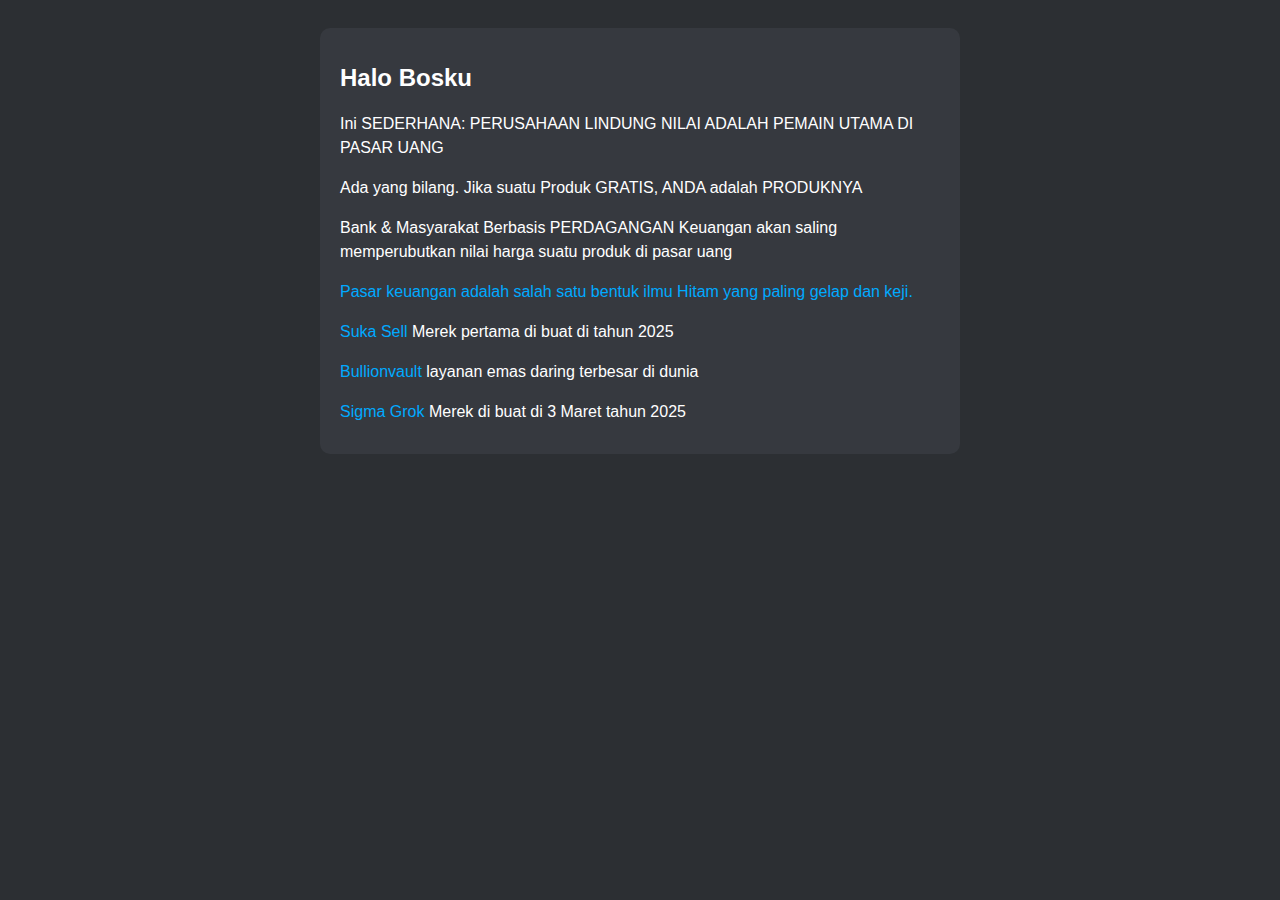
<file: link.html>
<!DOCTYPE html>
<html lang="id">
<head>
    <meta charset="UTF-8">
    <meta name="viewport" content="width=device-width, initial-scale=1.0">
    <title>Daftar Perusahaan</title>
    <style>
        body {
            background-color: #2c2f33;
            color: #ffffff;
            font-family: Arial, sans-serif;
            text-align: left;
            padding: 20px;
        }
        .container {
            max-width: 600px;
            margin: 0 auto;
            background-color: #36393f;
            padding: 20px;
            border-radius: 10px;
        }
        h1 {
            font-size: 24px;
            margin-bottom: 20px;
        }
        p {
            font-size: 16px;
            line-height: 1.5;
            margin-bottom: 10px;
        }
        a {
            color: #00aaff;
            text-decoration: none;
        }
        a:hover {
            text-decoration: underline;
        }
    </style>
</head>
<body>
    <div class="container">
        <h1>Halo Bosku</h1>
        <p>Ini SEDERHANA: PERUSAHAAN LINDUNG NILAI ADALAH PEMAIN UTAMA DI PASAR UANG</p>
        <p>Ada yang bilang. Jika suatu Produk GRATIS, ANDA adalah PRODUKNYA</p>
        <p>Bank & Masyarakat Berbasis PERDAGANGAN Keuangan akan saling memperubutkan nilai harga suatu produk di pasar uang</p>
        <p><a href="#" target="_blank">Pasar keuangan adalah salah satu bentuk ilmu Hitam yang paling gelap dan keji.</a></p>
        <p><a href="https://x.com/sukasell" target="_blank">Suka Sell</a> Merek pertama di buat di tahun 2025</p>
        <p><a href="https://www.bullionvault.com/" target="_blank">Bullionvault</a> layanan emas daring terbesar di dunia</p>
        <p><a href="https://x.com/sigmagrok" target="_blank">Sigma Grok</a> Merek di buat di 3 Maret tahun 2025</p>
        
    </div>
</body>
</html>
</file>
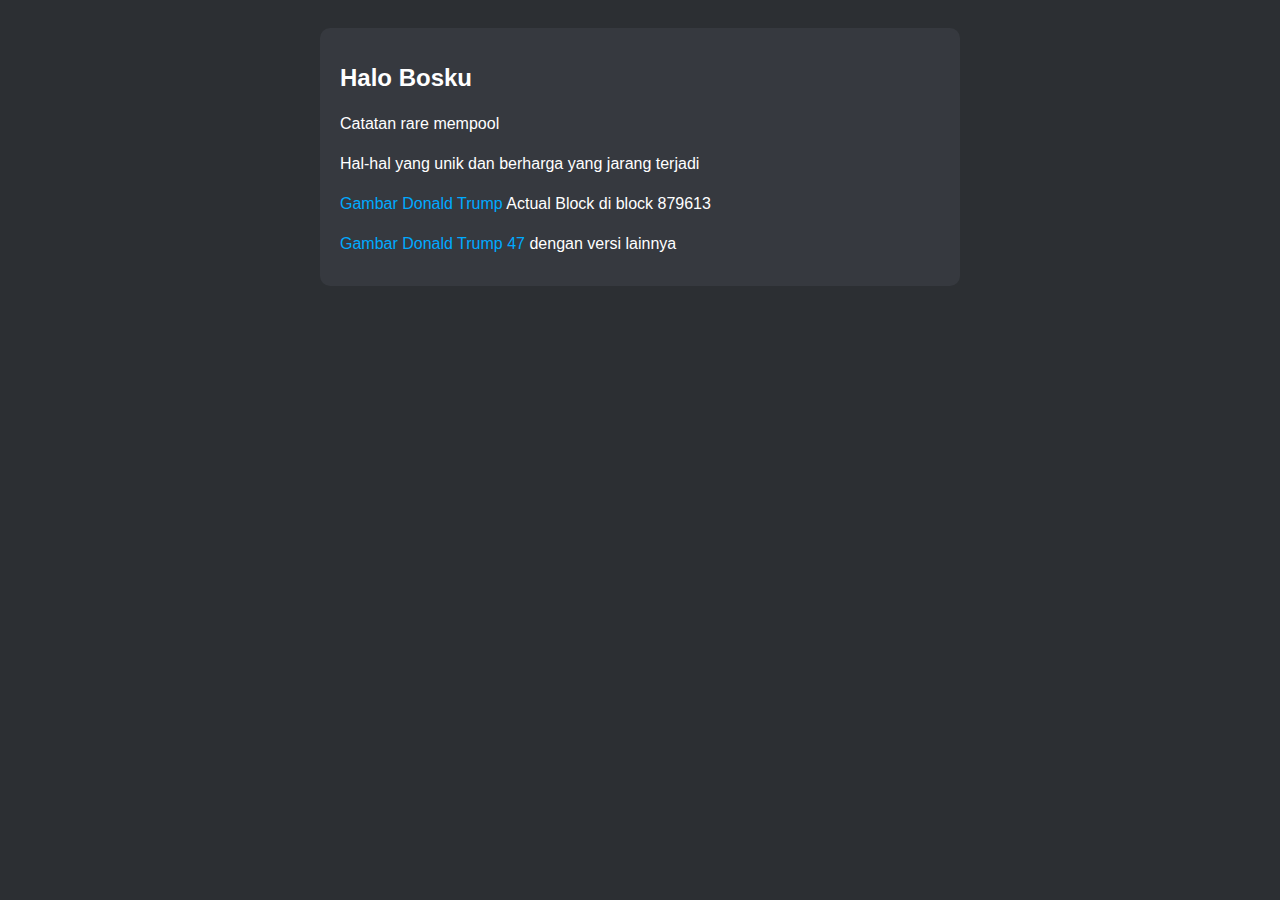
<file: mempool.html>
<!DOCTYPE html>
<html lang="id">
<head>
    <meta charset="UTF-8">
    <meta name="viewport" content="width=device-width, initial-scale=1.0">
    <title>Rare Mempool</title>
    <style>
        body {
            background-color: #2c2f33;
            color: #ffffff;
            font-family: Arial, sans-serif;
            text-align: left;
            padding: 20px;
        }
        .container {
            max-width: 600px;
            margin: 0 auto;
            background-color: #36393f;
            padding: 20px;
            border-radius: 10px;
        }
        h1 {
            font-size: 24px;
            margin-bottom: 20px;
        }
        p {
            font-size: 16px;
            line-height: 1.5;
            margin-bottom: 10px;
        }
        a {
            color: #00aaff;
            text-decoration: none;
        }
        a:hover {
            text-decoration: underline;
        }
    </style>
</head>
<body>
    <div class="container">
        <h1>Halo Bosku</h1>
        <p>Catatan rare mempool</p>
        <p>Hal-hal yang unik dan berharga yang jarang terjadi</p>
        <p><a href="https://mempool.space/block/000000000000000000010c05038d08c742d28a7a248e9d0f94ebe5102f366c8e" target="_blank">Gambar Donald Trump</a> Actual Block di block 879613 </p>
        <p><a href="https://mempool.space/block/000000000000000000010c05038d08c742d28a7a248e9d0f94ebe5102f366c8e?audit=false" target="_blank">Gambar Donald Trump 47</a> dengan versi lainnya</p>
        
    </div>
</body>
</html>
</file>
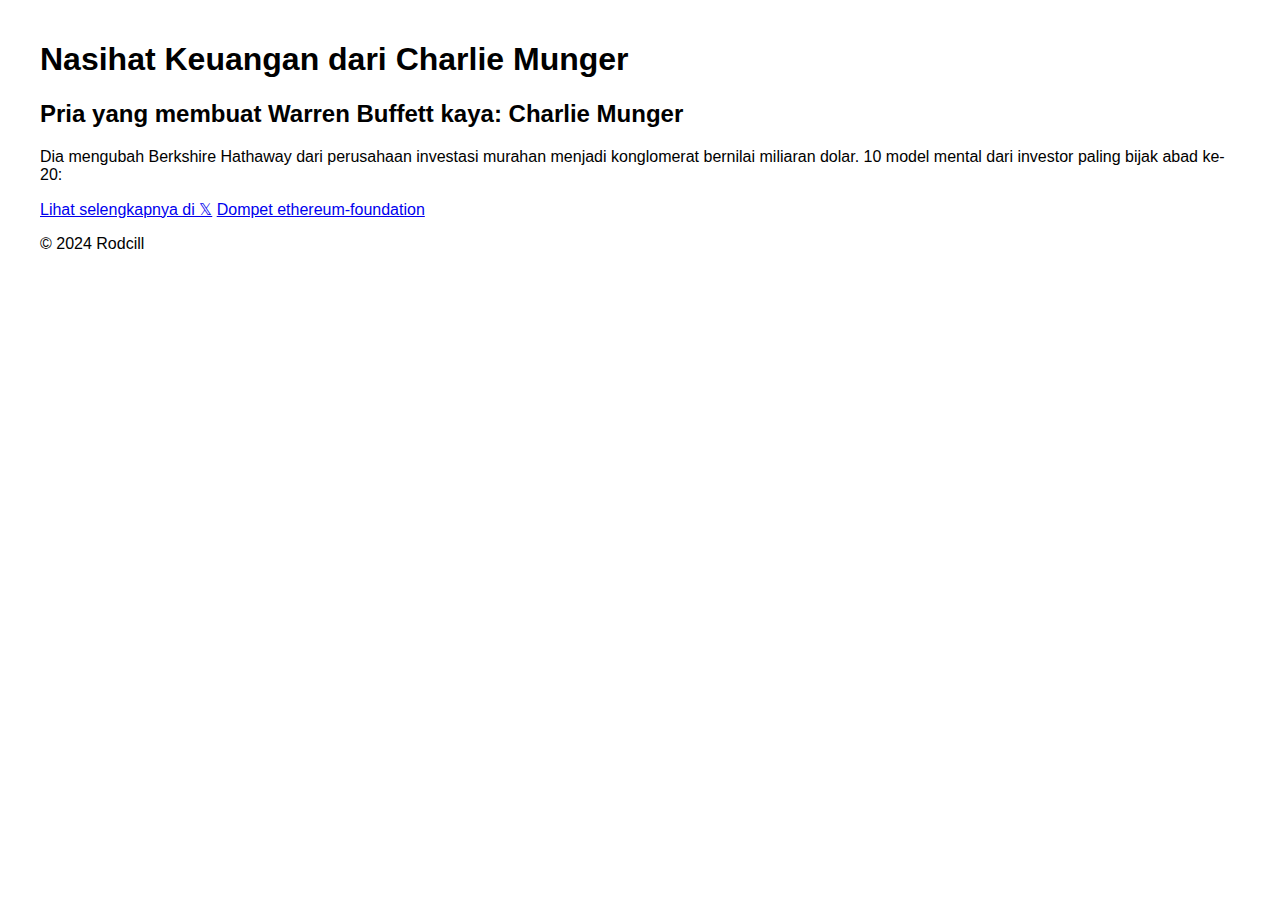
<file: nasihatkeuangan.html>
<!DOCTYPE html>
<html lang="en">
<head>
    <meta charset="UTF-8">
    <meta name="viewport" content="width=device-width, initial-scale=1.0">
    <title>Nasihat Keuangan</title>
    <link rel="stylesheet" href="styles.css">
</head>
<body>
    <header>
        <h1>Nasihat Keuangan dari Charlie Munger</h1>
    </header>
    <main>
        <article>
            <h2>Pria yang membuat Warren Buffett kaya: Charlie Munger</h2>
            <p>Dia mengubah Berkshire Hathaway dari perusahaan investasi murahan menjadi konglomerat bernilai miliaran dolar. 10 model mental dari investor paling bijak abad ke-20:</p>
            <a href="https://x.com/rodcill/status/1872643420478472699">Lihat selengkapnya di 𝕏</a>
            <a href="https://intel.arkm.com/explorer/entity/ethereum-foundation">Dompet ethereum-foundation</a>
        </article>
    </main>
    <footer>
        <p>&copy; 2024 Rodcill</p>
    </footer>
    <script src="script.js"></script>
</body>
</html>
</file>
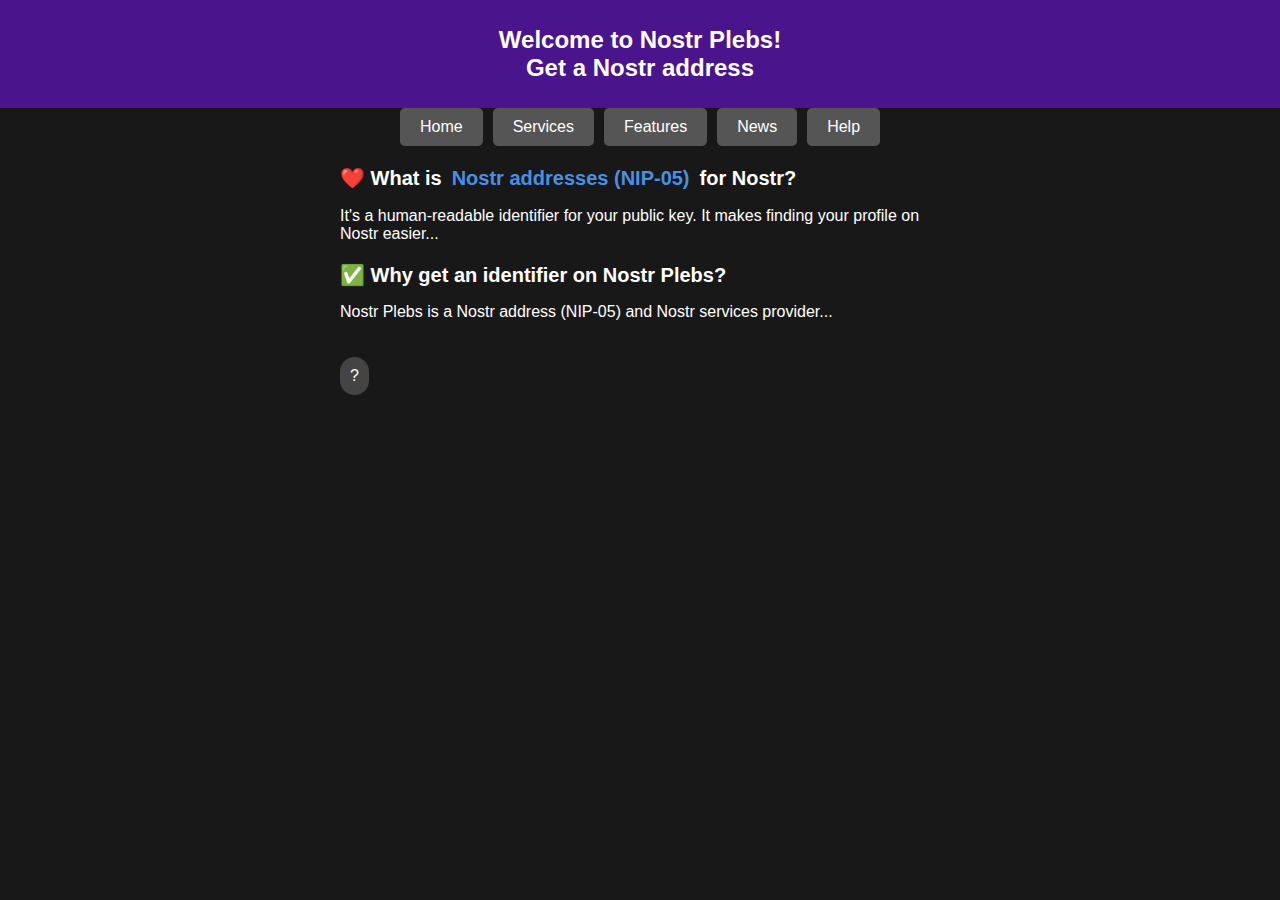
<file: nostr.html>
<!DOCTYPE html>
<html lang="en">
<head>
    <meta charset="UTF-8">
    <meta name="viewport" content="width=device-width, initial-scale=1.0">
    <title>Nostr Plebs Clone</title>
    <style>
        body {
            background-color: #181818;
            color: white;
            font-family: Arial, sans-serif;
            text-align: center;
            margin: 0;
            padding: 0;
        }
        .navbar {
            background-color: #4a148c;
            padding: 10px;
        }
        .nav-buttons {
            display: flex;
            justify-content: center;
            gap: 10px;
        }
        .nav-buttons button {
            background-color: #555;
            color: white;
            border: none;
            padding: 10px 20px;
            cursor: pointer;
            font-size: 16px;
            border-radius: 5px;
        }
        .content {
            max-width: 600px;
            margin: 20px auto;
            text-align: left;
        }
        h1 {
            font-size: 24px;
        }
        .section {
            margin-top: 20px;
        }
        .section h2 {
            display: flex;
            align-items: center;
            gap: 10px;
            font-size: 20px;
        }
        .section a {
            color: #4a90e2;
            text-decoration: none;
            font-weight: bold;
        }
        .bubble {
            background-color: #444;
            color: white;
            padding: 10px;
            border-radius: 15px;
            display: inline-block;
            margin-top: 20px;
        }
    </style>
</head>
<body>
    <div class="navbar">
        <h1>Welcome to Nostr Plebs!<br> Get a Nostr address</h1>
    </div>
    <div class="nav-buttons">
        <button>Home</button>
        <button>Services</button>
        <button>Features</button>
        <button>News</button>
        <button>Help</button>
    </div>
    <div class="content">
        <div class="section">
            <h2>❤️ What is <a href="#">Nostr addresses (NIP-05)</a> for Nostr?</h2>
            <p>It's a human-readable identifier for your public key. It makes finding your profile on Nostr easier...</p>
        </div>
        <div class="section">
            <h2>✅ Why get an identifier on Nostr Plebs?</h2>
            <p>Nostr Plebs is a Nostr address (NIP-05) and Nostr services provider...</p>
        </div>
        <div class="bubble">?</div>
    </div>
</body>
</html>
</file>
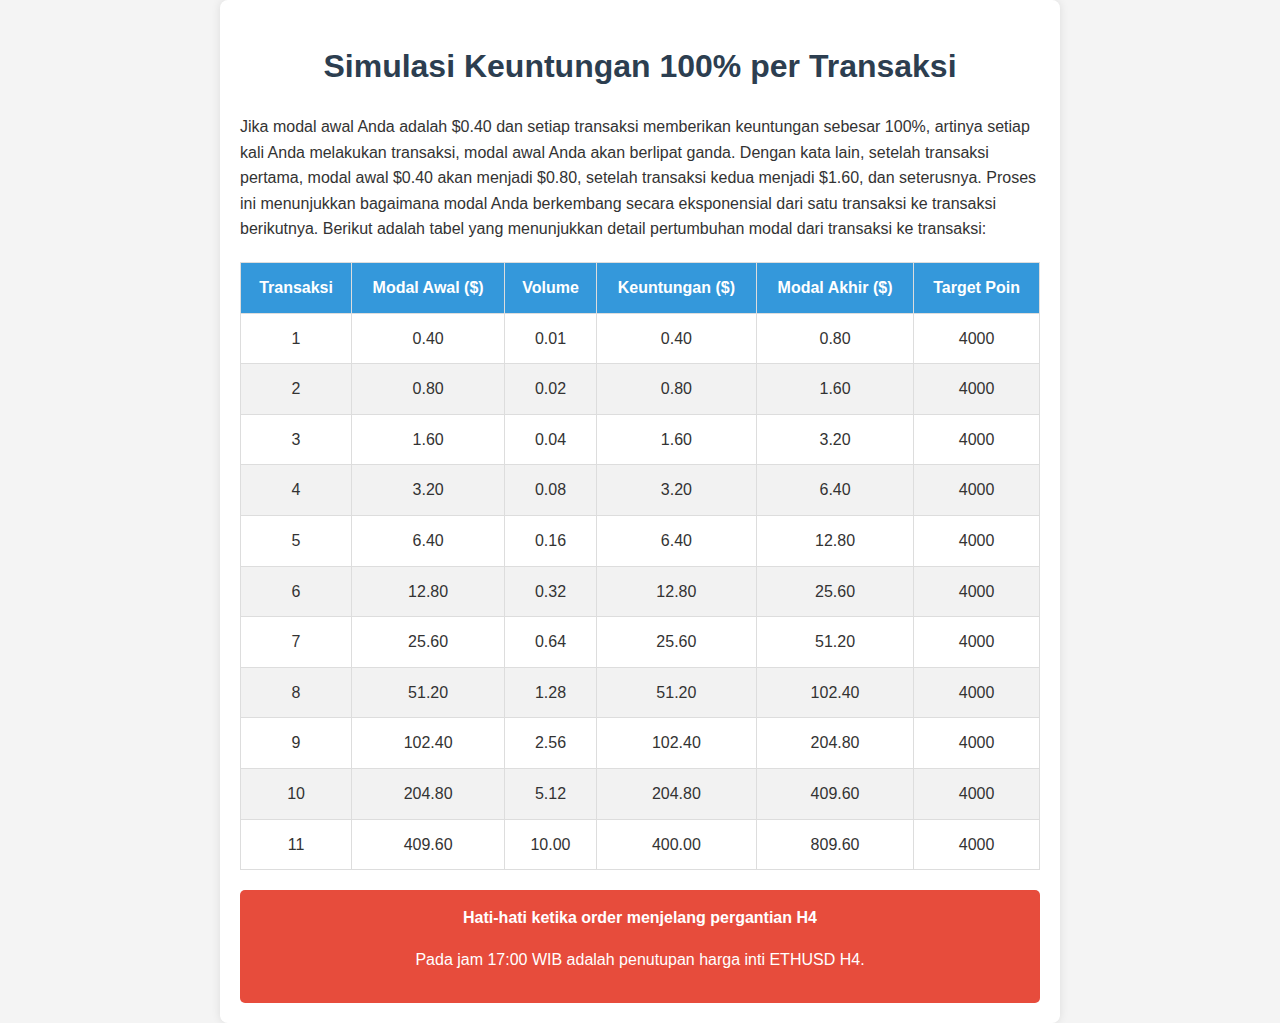
<file: tabel.html>
<!DOCTYPE html>
<html lang="id">
<head>
    <meta charset="UTF-8">
    <meta name="viewport" content="width=device-width, initial-scale=1.0">
    <title>Simulasi Keuntungan 100% per Transaksi</title>
    <style>
        body {
            margin: 0;
            padding: 0;
            font-family: Arial, sans-serif;
            background-color: #f4f4f4;
            color: #333;
            line-height: 1.6;
        }
        .container {
            max-width: 800px;
            margin: auto;
            background: white;
            padding: 20px;
            border-radius: 8px;
            box-shadow: 0 0 10px rgba(0,0,0,0.1);
        }
        h1 {
            text-align: center;
            color: #2c3e50;
        }
        table {
            width: 100%;
            border-collapse: collapse;
            margin-top: 20px;
        }
        th, td {
            border: 1px solid #ddd;
            padding: 12px;
            text-align: center;
        }
        th {
            background-color: #3498db;
            color: white;
        }
        tr:nth-child(even) {
            background-color: #f2f2f2;
        }
        .warning {
            background-color: #e74c3c;
            color: white;
            padding: 15px;
            margin-top: 20px;
            border-radius: 5px;
            text-align: center;
        }
    </style>
</head>
<body>
    <div class="container">
        <h1>Simulasi Keuntungan 100% per Transaksi</h1>
        <p>Jika modal awal Anda adalah $0.40 dan setiap transaksi memberikan keuntungan sebesar 100%, artinya setiap kali Anda melakukan transaksi, modal awal Anda akan berlipat ganda. Dengan kata lain, setelah transaksi pertama, modal awal $0.40 akan menjadi $0.80, setelah transaksi kedua menjadi $1.60, dan seterusnya. Proses ini menunjukkan bagaimana modal Anda berkembang secara eksponensial dari satu transaksi ke transaksi berikutnya. Berikut adalah tabel yang menunjukkan detail pertumbuhan modal dari transaksi ke transaksi:</p>

        <table id="growthTable">
            <thead>
                <tr>
                    <th>Transaksi</th>
                    <th>Modal Awal ($)</th>
                    <th>Volume</th>
                    <th>Keuntungan ($)</th>
                    <th>Modal Akhir ($)</th>
                    <th>Target Poin</th>
                </tr>
            </thead>
            <tbody>
                <!-- Data Rows will be inserted here -->
            </tbody>
        </table>

        <div class="warning">
            <strong>Hati-hati ketika order menjelang pergantian H4</strong>
            <p>Pada jam 17:00 WIB adalah penutupan harga inti ETHUSD H4.</p>
        </div>
    </div>

    <script>
        const data = [
            {transaksi: 1, modalAwal: 0.40, volume: 0.01, keuntungan: 0.40, modalAkhir: 0.80, targetPoin: 4000},
            {transaksi: 2, modalAwal: 0.80, volume: 0.02, keuntungan: 0.80, modalAkhir: 1.60, targetPoin: 4000},
            {transaksi: 3, modalAwal: 1.60, volume: 0.04, keuntungan: 1.60, modalAkhir: 3.20, targetPoin: 4000},
            {transaksi: 4, modalAwal: 3.20, volume: 0.08, keuntungan: 3.20, modalAkhir: 6.40, targetPoin: 4000},
            {transaksi: 5, modalAwal: 6.40, volume: 0.16, keuntungan: 6.40, modalAkhir: 12.80, targetPoin: 4000},
            {transaksi: 6, modalAwal: 12.80, volume: 0.32, keuntungan: 12.80, modalAkhir: 25.60, targetPoin: 4000},
            {transaksi: 7, modalAwal: 25.60, volume: 0.64, keuntungan: 25.60, modalAkhir: 51.20, targetPoin: 4000},
            {transaksi: 8, modalAwal: 51.20, volume: 1.28, keuntungan: 51.20, modalAkhir: 102.40, targetPoin: 4000},
            {transaksi: 9, modalAwal: 102.40, volume: 2.56, keuntungan: 102.40, modalAkhir: 204.80, targetPoin: 4000},
            {transaksi: 10, modalAwal: 204.80, volume: 5.12, keuntungan: 204.80, modalAkhir: 409.60, targetPoin: 4000},
            {transaksi: 11, modalAwal: 409.60, volume: 10.00, keuntungan: 400.00, modalAkhir: 809.60, targetPoin: 4000}
        ];

        function populateTable() {
            const tableBody = document.querySelector("#growthTable tbody");
            data.forEach(row => {
                const tr = document.createElement('tr');
                tr.innerHTML = `
                    <td>${row.transaksi}</td>
                    <td>${row.modalAwal.toFixed(2)}</td>
                    <td>${row.volume.toFixed(2)}</td>
                    <td>${row.keuntungan.toFixed(2)}</td>
                    <td>${row.modalAkhir.toFixed(2)}</td>
                    <td>${row.targetPoin}</td>
                `;
                tableBody.appendChild(tr);
            });
        }

        window.onload = populateTable;
    </script>
</body>
</html>
</file>
<file: styles.css>
body {
    font-family: Arial, sans-serif;
    max-width: 1200px;
    margin: 0 auto;
    padding: 20px;
}

.table-container {
    margin: 20px 0;
    padding: 15px;
    border: 1px solid #ddd;
}

#transactionTable {
    width: 100%;
    border-collapse: collapse;
    border: 1px solid #000;
}

#transactionTable th,
#transactionTable td {
    padding: 8px;
    text-align: center;
    border: 1px solid #000;
    font-size: 14px;
}

#transactionTable th {
    background-color: #d3d3d3;
    font-weight: bold;
}

#transactionTable td {
    background-color: #fff;
}

#transactionTable tr:nth-child(even) td {
    background-color: #f0f0f0;
}

#transactionTable tr:hover td {
    background-color: #e0e0e0;
}
</file>
